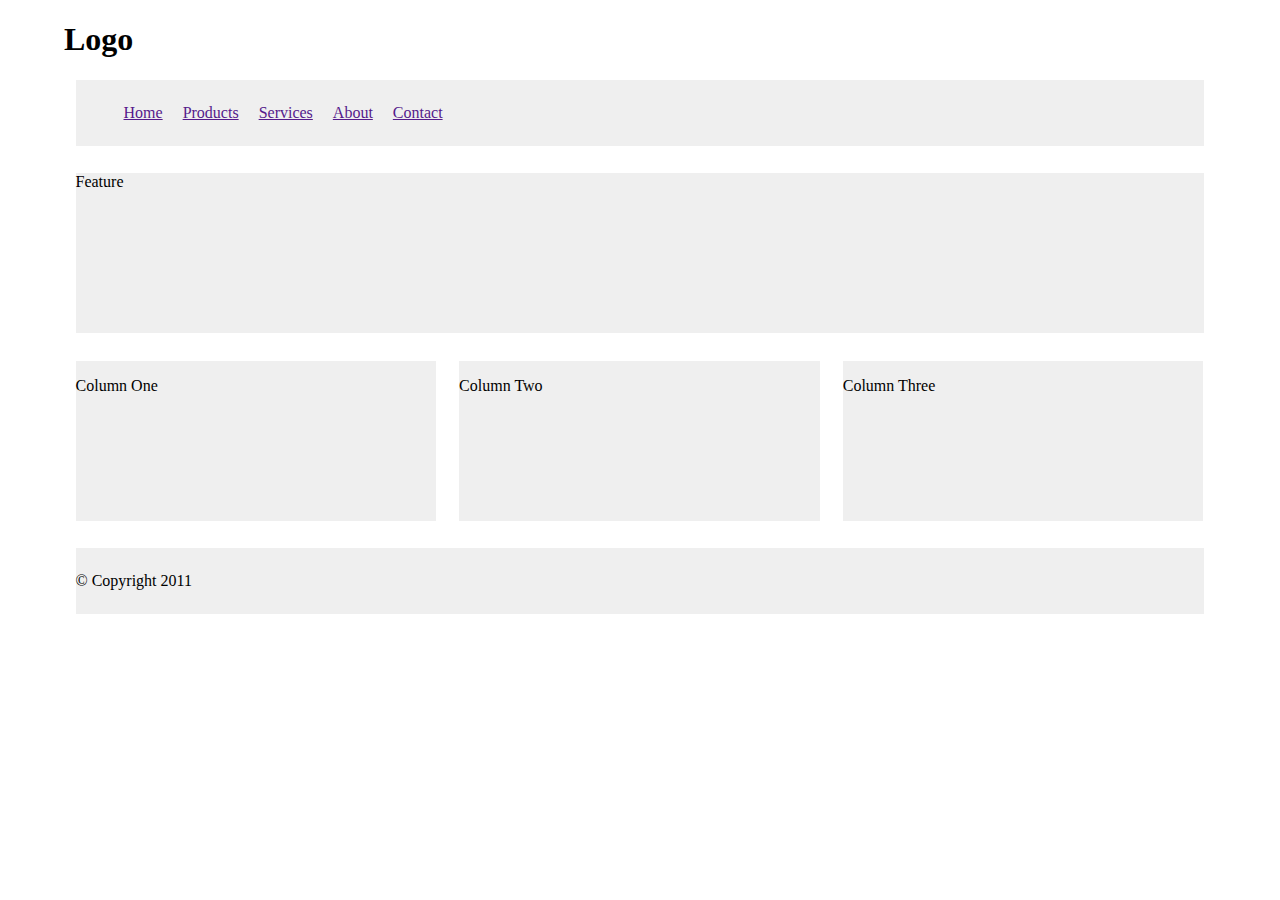
<file: index.html>
<!DOCTYPE html>
<html lang="en">

<head>
    <meta charset="UTF-8">
    <meta http-equiv="X-UA-Compatible" content="IE=edge">
    <meta name="viewport" content="width=device-width, initial-scale=1.0">
    <title>Document</title>
    <link rel="stylesheet" href="style.css">
</head>

<body>
    <!--
    <table border="1px">
        <tr>
            <th>Name</th>
            <th>Age</th>
            <th>Gender</th>
            <th>Day 1</th>
            <th>Day 2</th>
        </tr>
        <tr>
            <td>Asha</td>
            <td>21</td>
            <td>Female</td>
            <td colspan="2">Monday</td>
        </tr>
        <tr>
            <td>Neelu</td>
            <td>30</td>
            <td>Male</td>
            <td rowspan="2">Tuesday</td>
            <td>Wednessday</td>
        </tr>
        <tr>
            <td>ABC</td>
            <td>2</td>
            <td>Male</td>
            <td>Tuesday</td>
        </tr>
    </table>

    <a href="form.html">Form</a>




    <div class="black"></div>
    <div class="white"></div>
    <div class="black"></div>
    <div class="white"></div>
    <img class="horse" width="100"
        src="https://images.vexels.com/media/users/3/166405/isolated/preview/e47539fabaec6a696ef979f2348bfd97-knight-chess-piece-by-vexels.png"
        alt="">
    <p>Lorem ipsum, dolor sit amet consectetur adipisicing elit. Dolore porro explicabo minima id hic nulla, vel non
        esse voluptatum voluptas expedita deleniti nam nobis distinctio voluptates, dolorum maxime nesciunt labore?</p>
    <p>Lorem ipsum, dolor sit amet consectetur adipisicing elit. Dolore porro explicabo minima id hic nulla, vel non
        esse voluptatum voluptas expedita deleniti nam nobis distinctio voluptates, dolorum maxime nesciunt labore?</p>
    <p>Lorem ipsum, dolor sit amet consectetur adipisicing elit. Dolore porro explicabo minima id hic nulla, vel non
        esse voluptatum voluptas expedita deleniti nam nobis distinctio voluptates, dolorum maxime nesciunt labore?</p>
    <p>Lorem ipsum, dolor sit amet consectetur adipisicing elit. Dolore porro explicabo minima id hic nulla, vel non
        esse voluptatum voluptas expedita deleniti nam nobis distinctio voluptates, dolorum maxime nesciunt labore?</p>
    <p>Lorem ipsum, dolor sit amet consectetur adipisicing elit. Dolore porro explicabo minima id hic nulla, vel non
        esse voluptatum voluptas expedita deleniti nam nobis distinctio voluptates, dolorum maxime nesciunt labore?</p>
    <p>Lorem ipsum, dolor sit amet consectetur adipisicing elit. Dolore porro explicabo minima id hic nulla, vel non
        esse voluptatum voluptas expedita deleniti nam nobis distinctio voluptates, dolorum maxime nesciunt labore?</p>
    <p>Lorem ipsum, dolor sit amet consectetur adipisicing elit. Dolore porro explicabo minima id hic nulla, vel non
        esse voluptatum voluptas expedita deleniti nam nobis distinctio voluptates, dolorum maxime nesciunt labore?</p>
    <p>Lorem ipsum, dolor sit amet consectetur adipisicing elit. Dolore porro explicabo minima id hic nulla, vel non
        esse voluptatum voluptas expedita deleniti nam nobis distinctio voluptates, dolorum maxime nesciunt labore?</p>


    <a href="#"> <img class="gototop" width="30"
            src="https://www.pngfind.com/pngs/m/383-3837846_up-arrow-icon-top-move-to-top-button.png" alt=""></a>
    <div class="first">
        <p>This is example1</p>
    </div>
    <div class="second">
        <p>This is example2</p>
    </div>
    <div class="second">
        <p>This is example2</p>
    </div>
    <p>Lorem ipsum dolor sit amet consectetur, adipisicing elit. Perspiciatis harum ratione deleniti sunt quae dolorem
        asperiores atque sapiente, perferendis, debitis mollitia odit sequi laborum unde! Impedit nulla sequi itaque
        nemo.</p> -->

    <div id="header">
        <h1>Logo</h1>
        <div id="nav">
            <ul>
                <li><a href="">Home</a></li>
                <li><a href="">Products</a></li>
                <li><a href="">Services</a></li>
                <li><a href="">About</a></li>
                <li><a href="">Contact</a></li>
            </ul>
        </div>
    </div>
    <div id="content">
        <div id="feature">
            <p>Feature</p>
        </div>
        <div class="article column1">
            <p>Column One</p>
        </div>
        <div class="article column2">
            <p>Column Two</p>
        </div>
        <div class="article column3">
            <p>Column Three</p>
        </div>
    </div>
    <div id="footer">
        <p>&copy; Copyright 2011</p>
    </div>


</body>

</html>
</file>
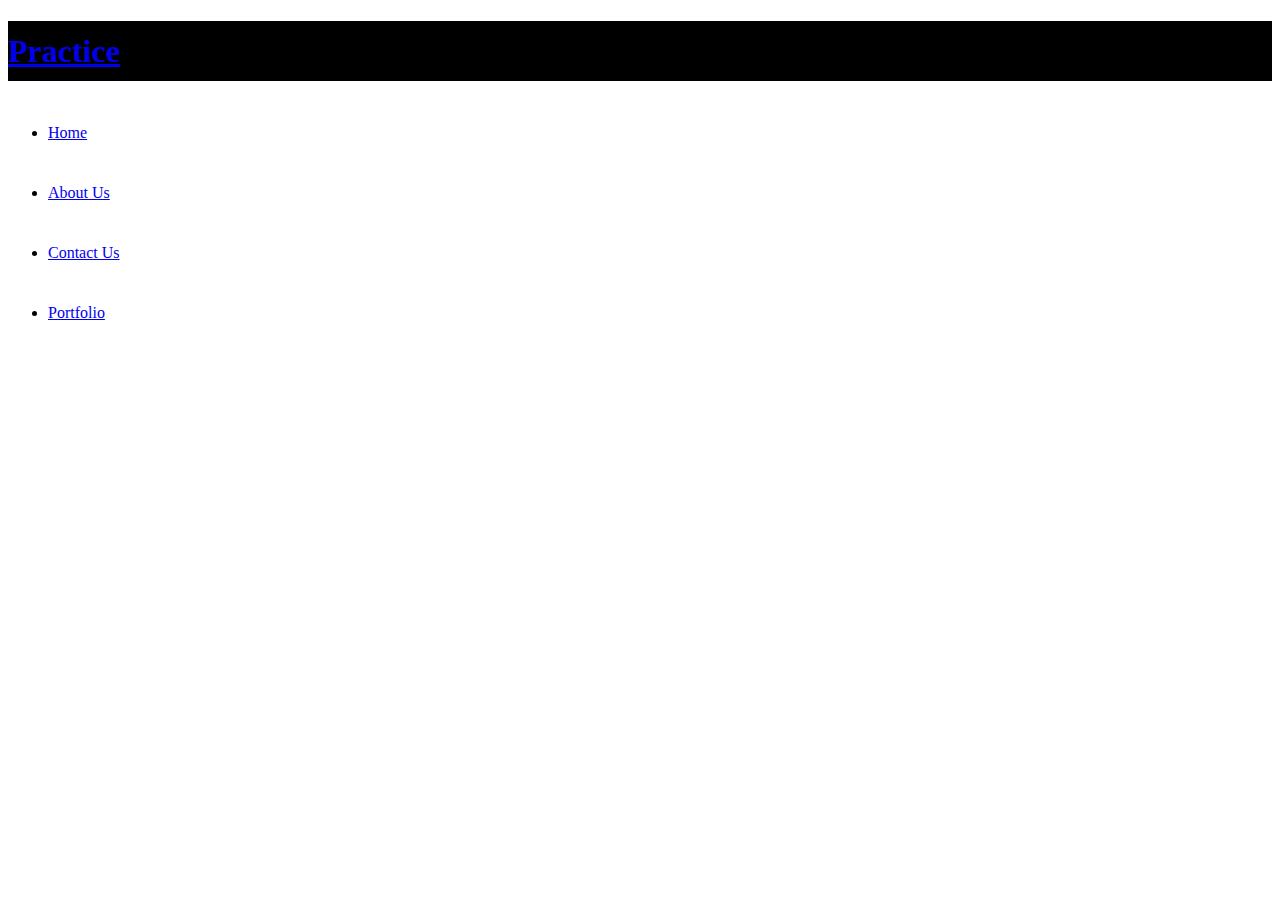
<file: Html, css, javascript/index.html>
<!DOCTYPE html>
<html lang="en">
<head>
	<meta charset="utf-8">
	<title>Header</title>
	<link rel="stylesheet" type="text/css" href="style.css">
	<link rel="preconnect" href="https://fonts.gstatic.com">
<link href="https://fonts.googleapis.com/css2?family=Pattaya&display=swap" rel="stylesheet">
</head>
<body>
	<div id="nav">
		<h1><a href="index.html">Practice</a></h1>
		<ul>
			<li><a href="home.html">Home</a></li>
			<li><a href="aboutus.html">About Us</a></li>
			<li><a href="contactus.html">Contact Us</a></li>
			<li><a href="portfolio">Portfolio</a></li>
		</ul>
		
	</div>

</body>
</html>
</file>
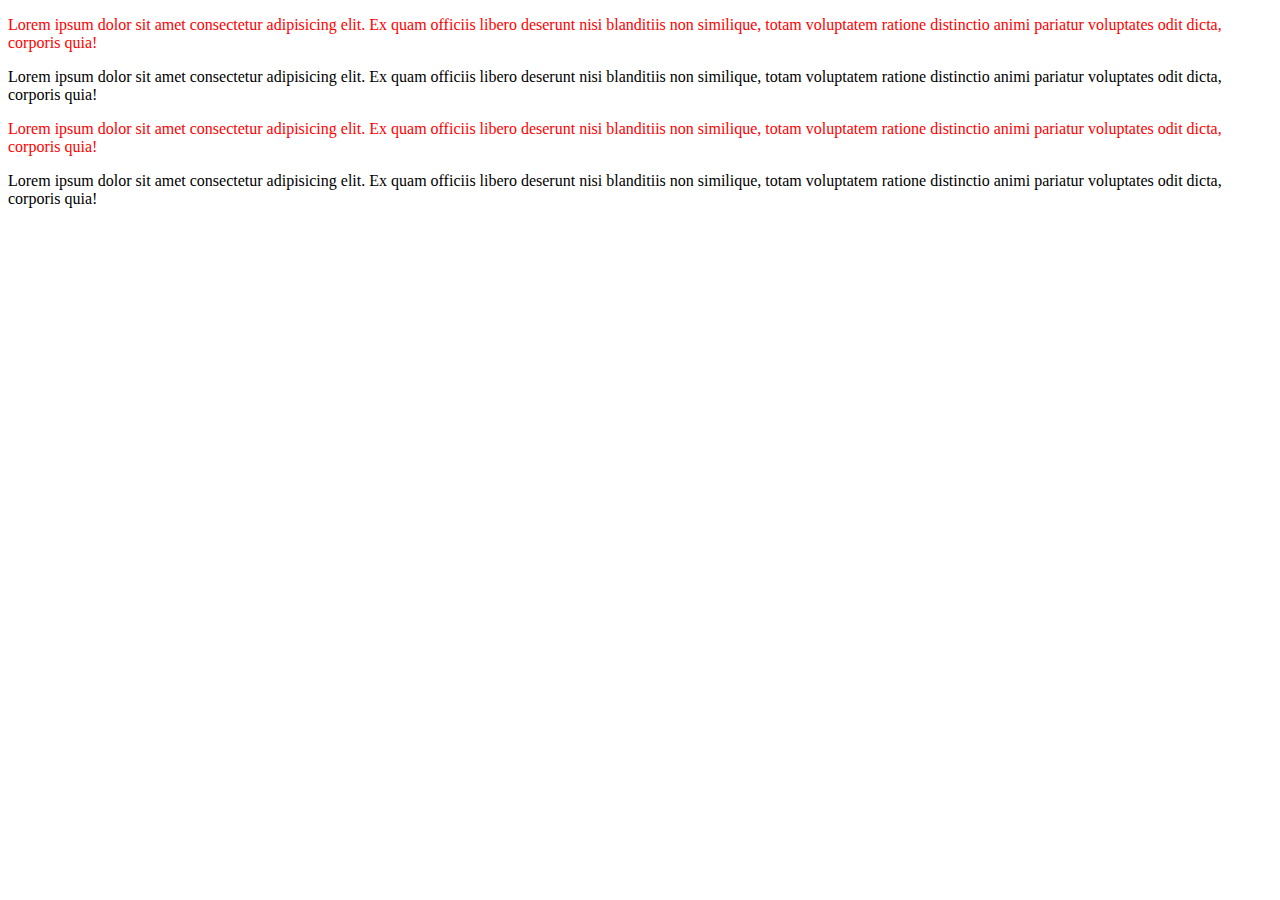
<file: javascript/index.html>
<!DOCTYPE html>
<html lang="en">
<head>
    <meta charset="UTF-8">
    <meta http-equiv="X-UA-Compatible" content="IE=edge">
    <meta name="viewport" content="width=device-width, initial-scale=1.0">
    <title>Calculator</title>
    <link rel="stylesheet" href="style.css">
    
</head>
<body>
    <!-- <div class="main">
        <input class="result" id="result" type="text">
    <div>
        <button class="clearbtn" onclick="clearResult()">C</button>
    </div>
    <div>
        <button class="btn" onclick="getNumber('7')">7</button>
        <button class="btn" onclick="getNumber('8')">8</button>
        <button class="btn" onclick="getNumber('9')">9</button>
        <button class="btn" onclick="getNumber('*')">X</button>
    </div>
    <div>
        <button class="btn" onclick="getNumber('4')">4</button>
        <button class="btn" onclick="getNumber('5')">5</button>
        <button class="btn" onclick="getNumber('6')">6</button>
        <button class="btn" onclick="getNumber('-')">-</button>
    </div>
    <div>
        <button class="btn" onclick="getNumber('1')">1</button>
        <button class="btn" onclick="getNumber('2')">2</button>
        <button class="btn" onclick="getNumber('3')">3</button>
        <button class="btn" onclick="getNumber('+')">+</button>
    </div>
    <div>
        <button class="otherbtn" onclick="getNumber('0')">0</button>
        <button class="otherbtn" onclick="getResult()">=</button>
    </div>
</div>

<div>
    <p id="paragraph">Lorem ipsum dolor sit amet consectetur adipisicing elit. Labore, laboriosam laborum earum maiores reiciendis nihil ut consectetur atque corporis ratione deleniti eos! Nam minima tenetur autem exercitationem, commodi magnam quasi.</p>
    <p id="para">Lorem ipsum dolor sit amet, consectetur adipisicing elit.<a href="javascript:void(0)" onclick="para()">read more</a></p>

    
</div> -->

<!-- <img onclick="big()" id="flower" class="image" src="flower.jpg" alt=""> -->

<!-- <img src="flower.jpg" id="img" onmouseout="changeImg('img','flower.jpg')" onmouseover="changeImg('img','f2.jpg')" alt=""> -->
<!-- <img src="flower.jpg" id="img" onclick="changeImg()" alt="">
    
<p id="para" onclick="changeImg()">Lorem ipsum dolor sit amet consectetur adipisicing elit. Ipsam facere consequatur quas nihil obcaecati? Beatae explicabo distinctio mollitia iure quas nisi vel libero eveniet, impedit, illum architecto provident earum dignissimos.</p> -->
<p>Lorem ipsum dolor sit amet consectetur adipisicing elit. Ex quam officiis libero deserunt nisi blanditiis non similique, totam voluptatem ratione distinctio animi pariatur voluptates odit dicta, corporis quia!
    
</p>
<p>Lorem ipsum dolor sit amet consectetur adipisicing elit. Ex quam officiis libero deserunt nisi blanditiis non similique, totam voluptatem ratione distinctio animi pariatur voluptates odit dicta, corporis quia!
    
</p>
<p>Lorem ipsum dolor sit amet consectetur adipisicing elit. Ex quam officiis libero deserunt nisi blanditiis non similique, totam voluptatem ratione distinctio animi pariatur voluptates odit dicta, corporis quia!
    
</p>
<p>Lorem ipsum dolor sit amet consectetur adipisicing elit. Ex quam officiis libero deserunt nisi blanditiis non similique, totam voluptatem ratione distinctio animi pariatur voluptates odit dicta, corporis quia!
    
</p>


</body>
<script src="app.js"></script>
</html>
</file>
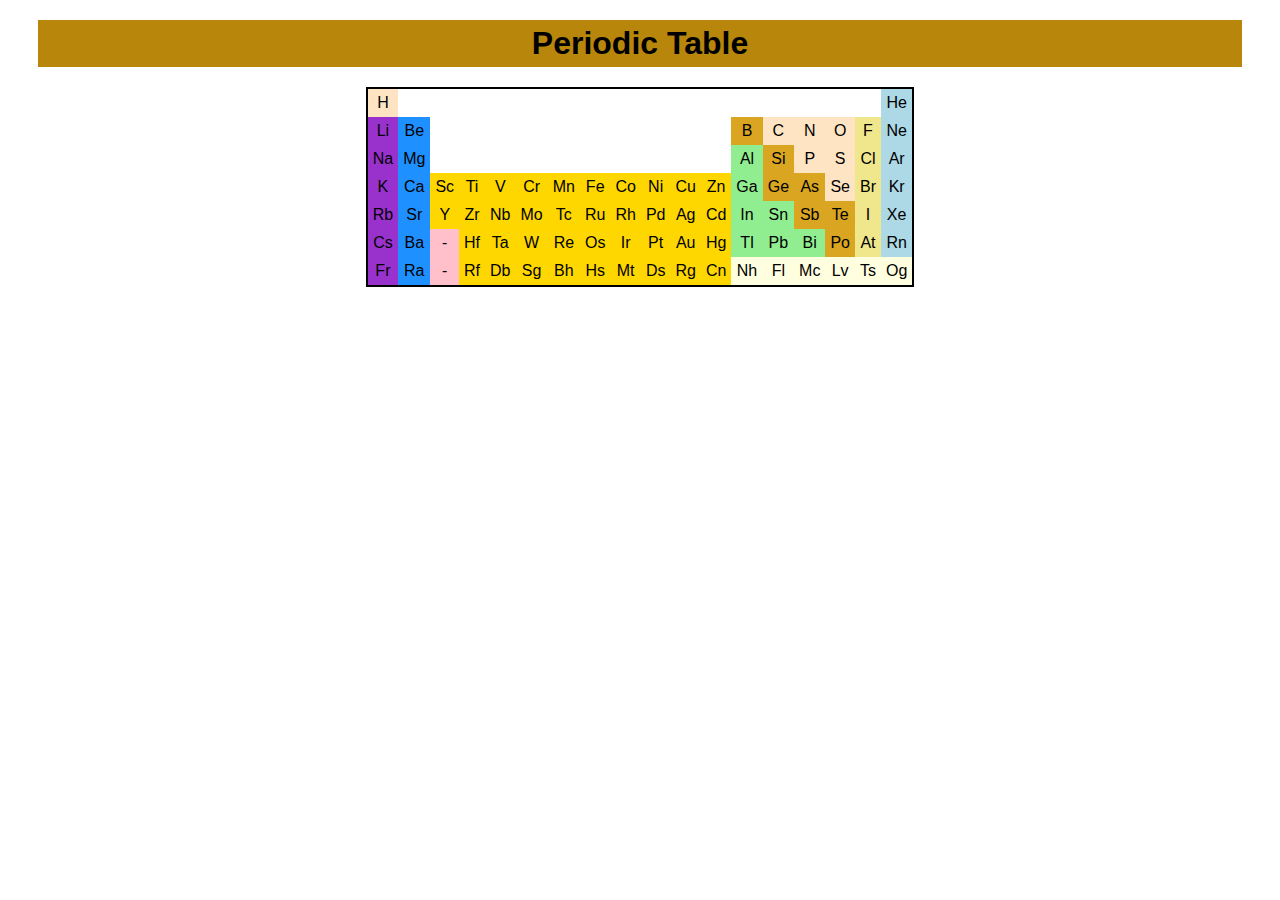
<file: Periodic Table Assignment/index.html>
<!DOCTYPE html>
<html lang="en">
<head>
    <meta charset="UTF-8">
    <meta http-equiv="X-UA-Compatible" content="IE=edge">
    <meta name="viewport" content="width=device-width, initial-scale=1.0">
    <title>Periodic Table Assignment</title>
    <link rel="stylesheet" href="style.css">
</head>
<body>
        <h1> <center> Periodic Table </center> </h1>
        <Center>
    <table>
        <tr>
            <td bgcolor="#FFE4C4">H</td>
            <td colspan="16"></td>
            <td bgcolor="ADD8E6">He</td>
        </tr>
        <tr>
            <td bgcolor="9932CC">Li</td>
            <td bgcolor="1E90FF">Be</td>
            <td colspan="10"></td>
            <td bgcolor="DAA520">B</td>
            <td bgcolor="#FFE4C4">C</td>
            <td bgcolor="#FFE4C4">N</td>
            <td bgcolor="#FFE4C4">O</td>
            <td bgcolor="F0E68C">F</td>
            <td bgcolor="ADD8E6">Ne</td>
        </tr>
        <tr>
            <td bgcolor="9932CC">Na</td>
            <td bgcolor="1E90FF">Mg</td>
            <td colspan="10"></td>
            <td bgcolor="90EE90">Al</td>
            <td bgcolor="DAA520">Si</td>
            <td bgcolor="#FFE4C4">P</td>
            <td bgcolor="#FFE4C4">S</td>
            <td bgcolor="F0E68C">Cl</td>
            <td bgcolor="ADD8E6">Ar</td>
        </tr>
        <tr>
            <td bgcolor="9932CC">K</td>
            <td bgcolor="1E90FF">Ca</td>
            <td bgcolor="FFD700">Sc</td>
            <td bgcolor="FFD700">Ti</td>
            <td bgcolor="FFD700">V</td>
            <td bgcolor="FFD700">Cr</td>
            <td bgcolor="FFD700">Mn</td>
            <td bgcolor="FFD700">Fe</td>
            <td bgcolor="FFD700">Co</td>
            <td bgcolor="FFD700">Ni</td>
            <td bgcolor="FFD700">Cu</td>
            <td bgcolor="FFD700">Zn</td>
            <td bgcolor="90EE90">Ga</td>
            <td bgcolor="DAA520">Ge</td>
            <td bgcolor="DAA520">As</td>
            <td bgcolor="#FFE4C4">Se</td>
            <td bgcolor="F0E68C">Br</td>
            <td bgcolor="ADD8E6">Kr</td>
        </tr>
        <tr>
            <td bgcolor="9932CC">Rb</td>
            <td bgcolor="1E90FF">Sr</td>
            <td bgcolor="FFD700">Y</td>
            <td bgcolor="FFD700">Zr</td>
            <td bgcolor="FFD700">Nb</td>
            <td bgcolor="FFD700">Mo</td>
            <td bgcolor="FFD700">Tc</td>
            <td bgcolor="FFD700">Ru</td>
            <td bgcolor="FFD700">Rh</td>
            <td bgcolor="FFD700">Pd</td>
            <td bgcolor="FFD700">Ag</td>
            <td bgcolor="FFD700">Cd</td>
            <td bgcolor="90EE90">In</td>
            <td bgcolor="90EE90">Sn</td>
            <td bgcolor="DAA520">Sb</td>
            <td bgcolor="DAA520">Te</td>
            <td bgcolor="F0E68C">I</td>
            <td bgcolor="ADD8E6">Xe</td>
        </tr>
        <tr>
            <td bgcolor="9932CC">Cs</td>
            <td bgcolor="1E90FF">Ba</td>
            <td bgcolor="FFC0CB">-</td>
            <td bgcolor="FFD700">Hf</td>
            <td bgcolor="FFD700">Ta</td>
            <td bgcolor="FFD700">W</td>
            <td bgcolor="FFD700">Re</td>
            <td bgcolor="FFD700">Os</td>
            <td bgcolor="FFD700">Ir</td>
            <td bgcolor="FFD700">Pt</td>
            <td bgcolor="FFD700">Au</td>
            <td bgcolor="FFD700">Hg</td>
            <td bgcolor="90EE90">Tl</td>
            <td bgcolor="90EE90">Pb</td>
            <td bgcolor="90EE90">Bi</td>
            <td bgcolor="DAA520">Po</td>
            <td bgcolor="F0E68C">At</td>
            <td bgcolor="ADD8E6">Rn</td>
        </tr>
        <tr>
            <td bgcolor="9932CC">Fr</td>
            <td bgcolor="1E90FF">Ra</td>
            <td bgcolor="FFC0CB">-</td>
            <td bgcolor="FFD700">Rf</td>
            <td bgcolor="FFD700">Db</td>
            <td bgcolor="FFD700">Sg</td>
            <td bgcolor="FFD700">Bh</td>
            <td bgcolor="FFD700">Hs</td>
            <td bgcolor="FFD700">Mt</td>
            <td bgcolor="FFD700">Ds</td>
            <td bgcolor="FFD700">Rg</td>
            <td bgcolor="FFD700">Cn</td>
            <td bgcolor="FFFFE0">Nh</td>
            <td bgcolor="FFFFE0">Fl</td>
            <td bgcolor="FFFFE0">Mc</td>
            <td bgcolor="FFFFE0">Lv</td>
            <td bgcolor="FFFFE0">Ts</td>
            <td bgcolor="FFFFE0">Og</td>
        </tr>
    </table>
</Center>
</body>
</html>
</file>
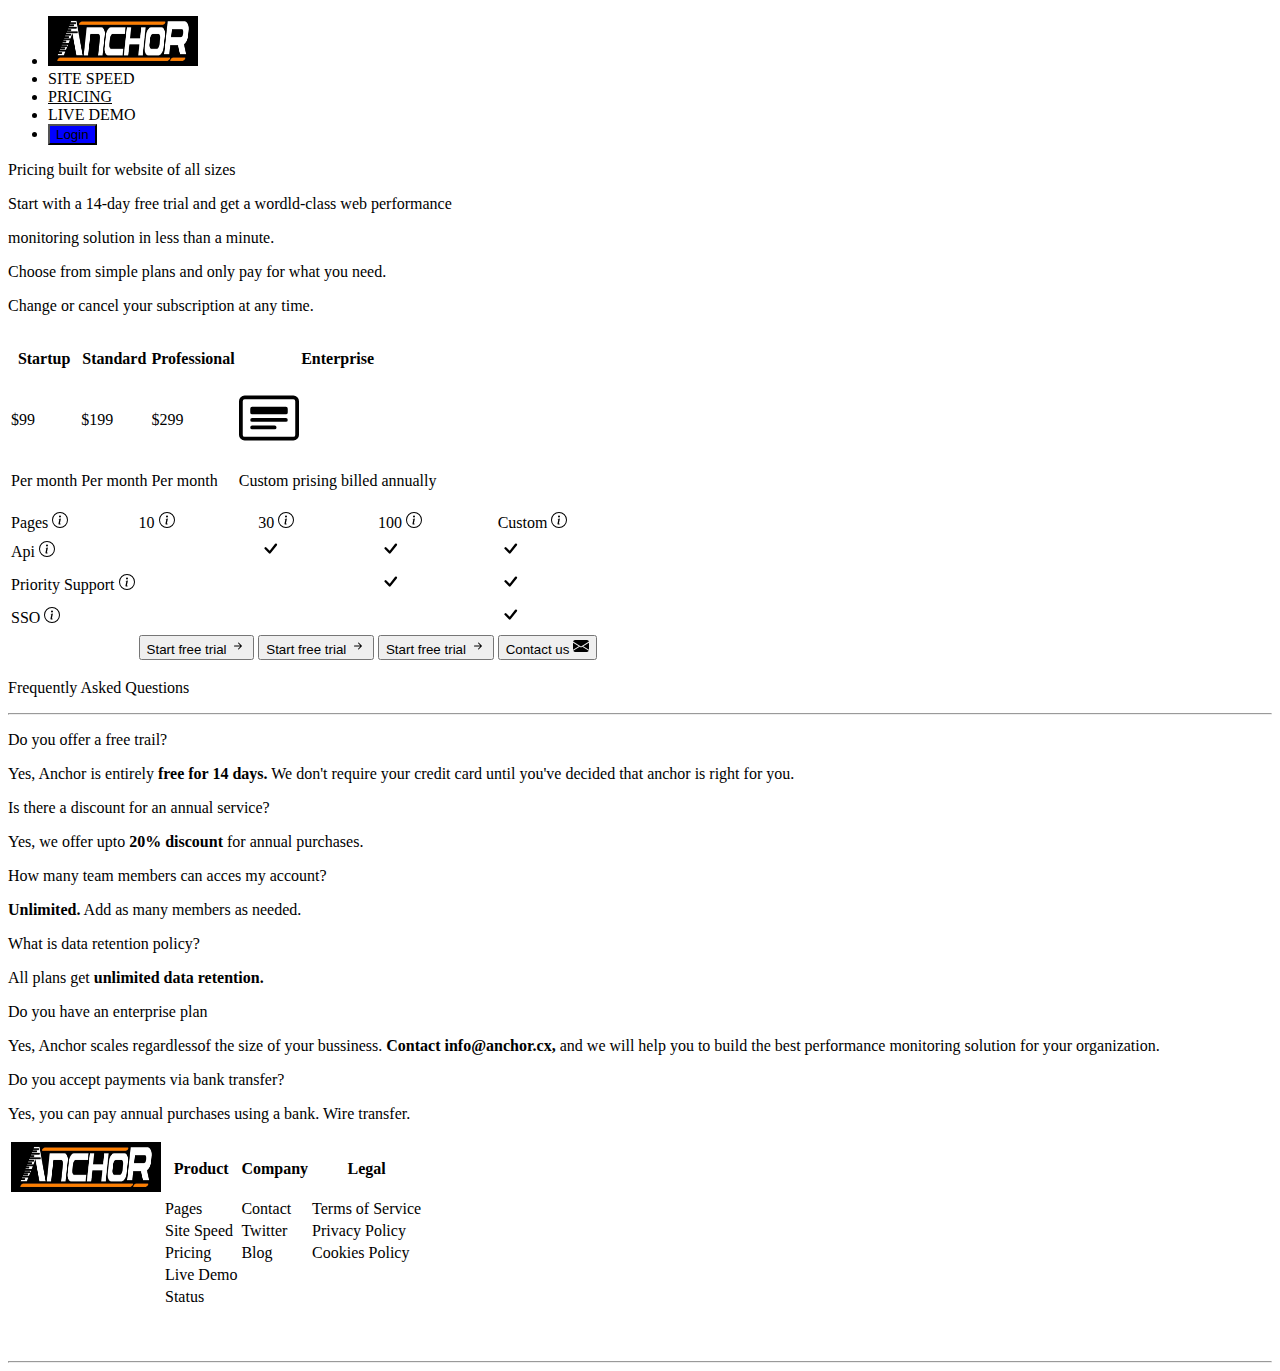
<file: anchorwebsite/public/index.html>
<!DOCTYPE html>
<html lang="en">
<head>
    <meta charset="UTF-8">
    <meta http-equiv="X-UA-Compatible" content="IE=edge">
    <meta name="viewport" content="width=device-width, initial-scale=1.0">
    <title>Anchor</title>
    <link href="https://cdn.jsdelivr.net/npm/bootstrap@5.0.1/dist/css/bootstrap.min.css" rel="stylesheet" integrity="sha384-+0n0xVW2eSR5OomGNYDnhzAbDsOXxcvSN1TPprVMTNDbiYZCxYbOOl7+AMvyTG2x" crossorigin="anonymous">
    <link rel="stylesheet" href="style.css">
</head>
<body>
    <ul class="nav justify-content-center mt-3 m-5">
        <li class="nav-item mx-5">
            <img src="images/logo.jpeg" class="img-thumbnail" style="width: 150px; height: 50px;" alt="logo">
        </li>
        <li class="nav-item mx-5 fw-bold">
            <a class="nav-link">SITE SPEED</a>
        </li>
        <li class="nav-item mx-5 fw-bold">
            <a class="nav-link active" aria-current="page" href="#">PRICING</a>
        </li>
        <li class="nav-item mx-5 fw-bold">
          <a class="nav-link">LIVE DEMO</a>
        </li>
        <li class="nav-item mx-5">
            <button type="button" class="btn text-white" style="background-color: blue;">Login</button>
          </li>
      </ul>

      <div class="container p-5 text-center m-5">
        <p class="h2">Pricing built for website of all sizes</p>
        <p class="fw-normal mx-5">Start with a 14-day free trial and get a wordld-class web performance</p>
        <p class="fw-normal mx-5">monitoring solution in less than a minute.</p>
        <p class="fw-normal mx-5">Choose from simple plans and only pay for what you need.</p>
        <p class="fw-normal mx-5">Change or cancel your subscription at any time.</p>
      </div>

      <div class="container text-center">
        <table class="table table-borderless">
            <tr>
                <th><p>Startup</p></th>
                <th><p>Standard</p></th>
                <th><p>Professional</p></th>
                <th><p>Enterprise</p></th>
            </tr>
            <tr class="fw-bold">
                <td><p class="fs-2 text-primary">$99</p></td>
                <td><p class="fs-2 text-primary">$199</p></td>
                <td><p class="fs-2 text-primary">$299</p></td>
                <td><i class="bi bi-card-heading text-primary"><svg xmlns="http://www.w3.org/2000/svg" width="60" height="60" fill="currentColor" class="bi bi-card-heading" viewBox="0 0 16 16">
                    <path d="M14.5 3a.5.5 0 0 1 .5.5v9a.5.5 0 0 1-.5.5h-13a.5.5 0 0 1-.5-.5v-9a.5.5 0 0 1 .5-.5h13zm-13-1A1.5 1.5 0 0 0 0 3.5v9A1.5 1.5 0 0 0 1.5 14h13a1.5 1.5 0 0 0 1.5-1.5v-9A1.5 1.5 0 0 0 14.5 2h-13z"/>
                    <path d="M3 8.5a.5.5 0 0 1 .5-.5h9a.5.5 0 0 1 0 1h-9a.5.5 0 0 1-.5-.5zm0 2a.5.5 0 0 1 .5-.5h6a.5.5 0 0 1 0 1h-6a.5.5 0 0 1-.5-.5zm0-5a.5.5 0 0 1 .5-.5h9a.5.5 0 0 1 .5.5v1a.5.5 0 0 1-.5.5h-9a.5.5 0 0 1-.5-.5v-1z"/>
                  </svg></i></td>
            </tr>
            <tr>
                <td><p class="fw-normal mx-5">Per month</p></td>
                <td><p class="fw-normal mx-5">Per month</p></td>
                <td><p class="fw-normal mx-5">Per month</p></td>
                <td><p class="fw-normal mx-5">Custom prising billed annually</p></td>
            </tr>
        </table>
      </div>

      <div class="container p-5">
        <table class="table table-striped table-hover">
            <tr>
                <td>Pages <i class="bi bi-info-circle"><svg xmlns="http://www.w3.org/2000/svg" width="16" height="16" fill="currentColor" class="bi bi-info-circle" viewBox="0 0 16 16">
                    <path d="M8 15A7 7 0 1 1 8 1a7 7 0 0 1 0 14zm0 1A8 8 0 1 0 8 0a8 8 0 0 0 0 16z"/>
                    <path d="m8.93 6.588-2.29.287-.082.38.45.083c.294.07.352.176.288.469l-.738 3.468c-.194.897.105 1.319.808 1.319.545 0 1.178-.252 1.465-.598l.088-.416c-.2.176-.492.246-.686.246-.275 0-.375-.193-.304-.533L8.93 6.588zM9 4.5a1 1 0 1 1-2 0 1 1 0 0 1 2 0z"/>
                  </svg></i></td>
                <td>10 <i class="bi bi-info-circle"><svg xmlns="http://www.w3.org/2000/svg" width="16" height="16" fill="currentColor" class="bi bi-info-circle" viewBox="0 0 16 16">
                    <path d="M8 15A7 7 0 1 1 8 1a7 7 0 0 1 0 14zm0 1A8 8 0 1 0 8 0a8 8 0 0 0 0 16z"/>
                    <path d="m8.93 6.588-2.29.287-.082.38.45.083c.294.07.352.176.288.469l-.738 3.468c-.194.897.105 1.319.808 1.319.545 0 1.178-.252 1.465-.598l.088-.416c-.2.176-.492.246-.686.246-.275 0-.375-.193-.304-.533L8.93 6.588zM9 4.5a1 1 0 1 1-2 0 1 1 0 0 1 2 0z"/>
                  </svg></i></td>
                <td>30 <i class="bi bi-info-circle"><svg xmlns="http://www.w3.org/2000/svg" width="16" height="16" fill="currentColor" class="bi bi-info-circle" viewBox="0 0 16 16">
                    <path d="M8 15A7 7 0 1 1 8 1a7 7 0 0 1 0 14zm0 1A8 8 0 1 0 8 0a8 8 0 0 0 0 16z"/>
                    <path d="m8.93 6.588-2.29.287-.082.38.45.083c.294.07.352.176.288.469l-.738 3.468c-.194.897.105 1.319.808 1.319.545 0 1.178-.252 1.465-.598l.088-.416c-.2.176-.492.246-.686.246-.275 0-.375-.193-.304-.533L8.93 6.588zM9 4.5a1 1 0 1 1-2 0 1 1 0 0 1 2 0z"/>
                  </svg></i></td>
                <td>100 <i class="bi bi-info-circle"><svg xmlns="http://www.w3.org/2000/svg" width="16" height="16" fill="currentColor" class="bi bi-info-circle" viewBox="0 0 16 16">
                    <path d="M8 15A7 7 0 1 1 8 1a7 7 0 0 1 0 14zm0 1A8 8 0 1 0 8 0a8 8 0 0 0 0 16z"/>
                    <path d="m8.93 6.588-2.29.287-.082.38.45.083c.294.07.352.176.288.469l-.738 3.468c-.194.897.105 1.319.808 1.319.545 0 1.178-.252 1.465-.598l.088-.416c-.2.176-.492.246-.686.246-.275 0-.375-.193-.304-.533L8.93 6.588zM9 4.5a1 1 0 1 1-2 0 1 1 0 0 1 2 0z"/>
                  </svg></i></td>
                <td>Custom <i class="bi bi-info-circle"><svg xmlns="http://www.w3.org/2000/svg" width="16" height="16" fill="currentColor" class="bi bi-info-circle" viewBox="0 0 16 16">
                    <path d="M8 15A7 7 0 1 1 8 1a7 7 0 0 1 0 14zm0 1A8 8 0 1 0 8 0a8 8 0 0 0 0 16z"/>
                    <path d="m8.93 6.588-2.29.287-.082.38.45.083c.294.07.352.176.288.469l-.738 3.468c-.194.897.105 1.319.808 1.319.545 0 1.178-.252 1.465-.598l.088-.416c-.2.176-.492.246-.686.246-.275 0-.375-.193-.304-.533L8.93 6.588zM9 4.5a1 1 0 1 1-2 0 1 1 0 0 1 2 0z"/>
                  </svg></i></td>
            </tr>
            <tr>
                <td>Api <i class="bi bi-info-circle"><svg xmlns="http://www.w3.org/2000/svg" width="16" height="16" fill="currentColor" class="bi bi-info-circle" viewBox="0 0 16 16">
                    <path d="M8 15A7 7 0 1 1 8 1a7 7 0 0 1 0 14zm0 1A8 8 0 1 0 8 0a8 8 0 0 0 0 16z"/>
                    <path d="m8.93 6.588-2.29.287-.082.38.45.083c.294.07.352.176.288.469l-.738 3.468c-.194.897.105 1.319.808 1.319.545 0 1.178-.252 1.465-.598l.088-.416c-.2.176-.492.246-.686.246-.275 0-.375-.193-.304-.533L8.93 6.588zM9 4.5a1 1 0 1 1-2 0 1 1 0 0 1 2 0z"/>
                  </svg></i></td>
                <td></td>
                <td><i class="bi bi-check text-primary"><svg xmlns="http://www.w3.org/2000/svg" width="25" height="25" fill="currentColor" class="bi bi-check" viewBox="0 0 16 16">
                    <path d="M10.97 4.97a.75.75 0 0 1 1.07 1.05l-3.99 4.99a.75.75 0 0 1-1.08.02L4.324 8.384a.75.75 0 1 1 1.06-1.06l2.094 2.093 3.473-4.425a.267.267 0 0 1 .02-.022z"/>
                  </svg></i></td>
                <td><i class="bi bi-check text-primary"><svg xmlns="http://www.w3.org/2000/svg" width="25" height="25" fill="currentColor" class="bi bi-check" viewBox="0 0 16 16">
                    <path d="M10.97 4.97a.75.75 0 0 1 1.07 1.05l-3.99 4.99a.75.75 0 0 1-1.08.02L4.324 8.384a.75.75 0 1 1 1.06-1.06l2.094 2.093 3.473-4.425a.267.267 0 0 1 .02-.022z"/>
                  </svg></td>
                <td><i class="bi bi-check text-primary"><svg xmlns="http://www.w3.org/2000/svg" width="25" height="25" fill="currentColor" class="bi bi-check" viewBox="0 0 16 16">
                    <path d="M10.97 4.97a.75.75 0 0 1 1.07 1.05l-3.99 4.99a.75.75 0 0 1-1.08.02L4.324 8.384a.75.75 0 1 1 1.06-1.06l2.094 2.093 3.473-4.425a.267.267 0 0 1 .02-.022z"/>
                  </svg></td>
            </tr>
            <tr>
                <td>Priority Support <i class="bi bi-info-circle"><svg xmlns="http://www.w3.org/2000/svg" width="16" height="16" fill="currentColor" class="bi bi-info-circle" viewBox="0 0 16 16">
                    <path d="M8 15A7 7 0 1 1 8 1a7 7 0 0 1 0 14zm0 1A8 8 0 1 0 8 0a8 8 0 0 0 0 16z"/>
                    <path d="m8.93 6.588-2.29.287-.082.38.45.083c.294.07.352.176.288.469l-.738 3.468c-.194.897.105 1.319.808 1.319.545 0 1.178-.252 1.465-.598l.088-.416c-.2.176-.492.246-.686.246-.275 0-.375-.193-.304-.533L8.93 6.588zM9 4.5a1 1 0 1 1-2 0 1 1 0 0 1 2 0z"/>
                  </svg></i></td>
                <td></td>
                <td></td>
                <td><i class="bi bi-check text-primary"><svg xmlns="http://www.w3.org/2000/svg" width="25" height="25" fill="currentColor" class="bi bi-check" viewBox="0 0 16 16">
                    <path d="M10.97 4.97a.75.75 0 0 1 1.07 1.05l-3.99 4.99a.75.75 0 0 1-1.08.02L4.324 8.384a.75.75 0 1 1 1.06-1.06l2.094 2.093 3.473-4.425a.267.267 0 0 1 .02-.022z"/>
                  </svg></td>
                <td><i class="bi bi-check text-primary"><svg xmlns="http://www.w3.org/2000/svg" width="25" height="25" fill="currentColor" class="bi bi-check" viewBox="0 0 16 16">
                    <path d="M10.97 4.97a.75.75 0 0 1 1.07 1.05l-3.99 4.99a.75.75 0 0 1-1.08.02L4.324 8.384a.75.75 0 1 1 1.06-1.06l2.094 2.093 3.473-4.425a.267.267 0 0 1 .02-.022z"/>
                  </svg></td>
            </tr>
            <tr>
                <td>SSO <i class="bi bi-info-circle"><svg xmlns="http://www.w3.org/2000/svg" width="16" height="16" fill="currentColor" class="bi bi-info-circle" viewBox="0 0 16 16">
                    <path d="M8 15A7 7 0 1 1 8 1a7 7 0 0 1 0 14zm0 1A8 8 0 1 0 8 0a8 8 0 0 0 0 16z"/>
                    <path d="m8.93 6.588-2.29.287-.082.38.45.083c.294.07.352.176.288.469l-.738 3.468c-.194.897.105 1.319.808 1.319.545 0 1.178-.252 1.465-.598l.088-.416c-.2.176-.492.246-.686.246-.275 0-.375-.193-.304-.533L8.93 6.588zM9 4.5a1 1 0 1 1-2 0 1 1 0 0 1 2 0z"/>
                  </svg></i></td>
                <td></td>
                <td></td>
                <td></td>
                <td><i class="bi bi-check text-primary"><svg xmlns="http://www.w3.org/2000/svg" width="25" height="25" fill="currentColor" class="bi bi-check" viewBox="0 0 16 16">
                    <path d="M10.97 4.97a.75.75 0 0 1 1.07 1.05l-3.99 4.99a.75.75 0 0 1-1.08.02L4.324 8.384a.75.75 0 1 1 1.06-1.06l2.094 2.093 3.473-4.425a.267.267 0 0 1 .02-.022z"/>
                  </svg></td>
            </tr>
            <tr>
                <td></td>
                <td><button type="button" class="btn btn-primary">Start free trial <i class="bi bi-arrow-right-short"><svg xmlns="http://www.w3.org/2000/svg" width="16" height="16" fill="currentColor" class="bi bi-arrow-right-short" viewBox="0 0 16 16">
                    <path fill-rule="evenodd" d="M4 8a.5.5 0 0 1 .5-.5h5.793L8.146 5.354a.5.5 0 1 1 .708-.708l3 3a.5.5 0 0 1 0 .708l-3 3a.5.5 0 0 1-.708-.708L10.293 8.5H4.5A.5.5 0 0 1 4 8z"/>
                  </svg></i></button></td>
                <td><button type="button" class="btn btn-primary">Start free trial <i class="bi bi-arrow-right-short"><svg xmlns="http://www.w3.org/2000/svg" width="16" height="16" fill="currentColor" class="bi bi-arrow-right-short" viewBox="0 0 16 16">
                    <path fill-rule="evenodd" d="M4 8a.5.5 0 0 1 .5-.5h5.793L8.146 5.354a.5.5 0 1 1 .708-.708l3 3a.5.5 0 0 1 0 .708l-3 3a.5.5 0 0 1-.708-.708L10.293 8.5H4.5A.5.5 0 0 1 4 8z"/>
                  </svg></i></button></td>
                <td><button type="button" class="btn btn-primary">Start free trial <i class="bi bi-arrow-right-short"><svg xmlns="http://www.w3.org/2000/svg" width="16" height="16" fill="currentColor" class="bi bi-arrow-right-short" viewBox="0 0 16 16">
                    <path fill-rule="evenodd" d="M4 8a.5.5 0 0 1 .5-.5h5.793L8.146 5.354a.5.5 0 1 1 .708-.708l3 3a.5.5 0 0 1 0 .708l-3 3a.5.5 0 0 1-.708-.708L10.293 8.5H4.5A.5.5 0 0 1 4 8z"/>
                  </svg></i></button></td>
                <td><button type="button" class="btn btn-primary">Contact us <i class="bi bi-envelope-fill"><svg xmlns="http://www.w3.org/2000/svg" width="16" height="16" fill="currentColor" class="bi bi-envelope-fill" viewBox="0 0 16 16">
                    <path d="M.05 3.555A2 2 0 0 1 2 2h12a2 2 0 0 1 1.95 1.555L8 8.414.05 3.555zM0 4.697v7.104l5.803-3.558L0 4.697zM6.761 8.83l-6.57 4.027A2 2 0 0 0 2 14h12a2 2 0 0 0 1.808-1.144l-6.57-4.027L8 9.586l-1.239-.757zm3.436-.586L16 11.801V4.697l-5.803 3.546z"/>
                  </svg></i></button></td>
            </tr>
          </table>
      </div>

      <div class="container p-5">
        <p class="h2 fw-bolder">Frequently Asked Questions</p> <hr>
      </div>

      <div class="container p-5">
          <div class="row">
              <div class="col">
                <p class="fs-3">Do you offer a free trail?</p>
                <p class="fw-lighter">Yes, Anchor is entirely <b class="text-primary"> free for 14 days.</b> We don't require your credit card until you've decided that anchor is right for you.</p>
              </div>
              <div class="col">
                <p class="fs-3">Is there a discount for an annual service?</p>
                <p class="fw-lighter">Yes, we offer upto <b class="text-primary"> 20% discount</b> for annual purchases.</p>
              </div>
          </div>
          <div class="row">
              <div class="col">
                <p class="fs-3">How many team members can acces my account?</p>
                <p class="fw-lighter"> <b class="text-primary"> Unlimited.</b> Add as many members as needed.</p>
              </div>
              <div class="col">
                <p class="fs-3">What is data retention policy?</p>
                <p class="fw-lighter">All plans get <b class="text-primary"> unlimited data retention.</b></p>
              </div>
          </div>
          <div class="row">
            <div class="col">
                <p class="fs-3">Do you have an enterprise plan</p>
        <p class="fw-lighter">Yes, Anchor scales regardlessof the size of your bussiness. <b class="text-primary"> Contact info@anchor.cx, </b> and we will help you to build the best performance monitoring solution for your organization.</p>
            </div>
            <div class="col">
                <p class="fs-3">Do you accept payments via bank transfer?</p>
        <p class="fw-lighter">Yes, you can pay annual purchases using a bank. Wire transfer.</p>
            </div>
          </div>
      </div>

      <div class="container-fluid p-5 bg-primary text-white">
        <table class="table table-borderless text-white">
            <tr>
                <th><img src="images/logo.jpeg" class="img-thumbnail" style="width: 150px; height: 50px;" alt="logo"></th>
                <th>Product</th>
                <th>Company</th>
                <th>Legal</th>
            </tr>
            <tr>
                <td></td>
                <td>Pages</td>
                <td>Contact</td>
                <td>Terms of Service</td>
            </tr>
            <tr><td></td>
                <td>Site Speed</td>
                <td>Twitter</td>
                <td>Privacy Policy</td>
            </tr>
            <tr>
                <td></td>
                <td>Pricing</td>
                <td>Blog</td>
                <td>Cookies Policy</td>
            </tr>
            <tr>
                <td></td>
                <td>Live Demo</td>
                <td></td>
                <td></td>
            </tr>
            <tr>
                <td></td>
                <td>Status</td>
                <td></td>
                <td></td>
            </tr>
        </table>
        <p class="fw-normal mt-5 text-end "> <a href="#" style="color: white; text-decoration: none;"> Back to top <i class="bi bi-arrow-up-circle-fill"><svg xmlns="http://www.w3.org/2000/svg" width="16" height="16" fill="currentColor" class="bi bi-arrow-up-circle-fill" viewBox="0 0 16 16">
          <path d="M16 8A8 8 0 1 0 0 8a8 8 0 0 0 16 0zm-7.5 3.5a.5.5 0 0 1-1 0V5.707L5.354 7.854a.5.5 0 1 1-.708-.708l3-3a.5.5 0 0 1 .708 0l3 3a.5.5 0 0 1-.708.708L8.5 5.707V11.5z"/>
        </svg></i></a></p>
        <hr>
      </div>

      <script src="https://cdn.jsdelivr.net/npm/bootstrap@5.0.1/dist/js/bootstrap.bundle.min.js" integrity="sha384-gtEjrD/SeCtmISkJkNUaaKMoLD0//ElJ19smozuHV6z3Iehds+3Ulb9Bn9Plx0x4" crossorigin="anonymous"></script>
</body>
</html>
</file>
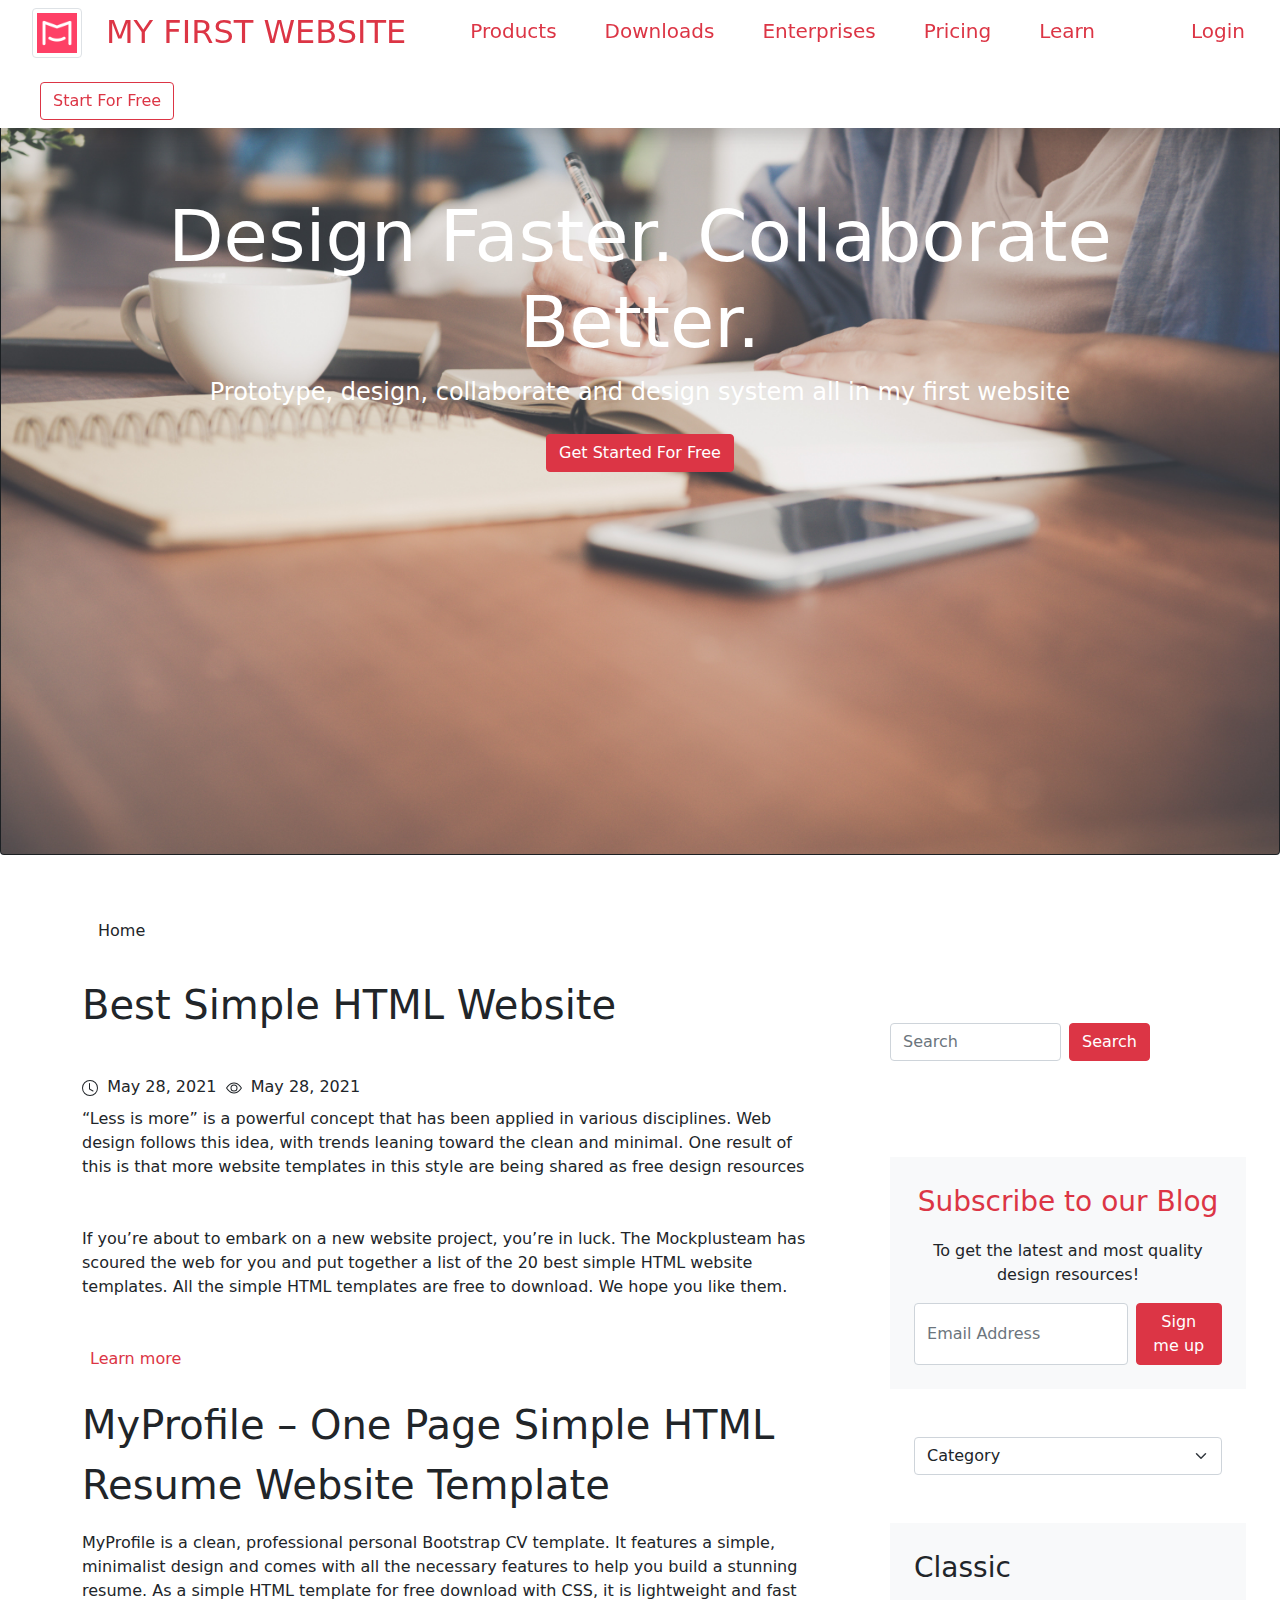
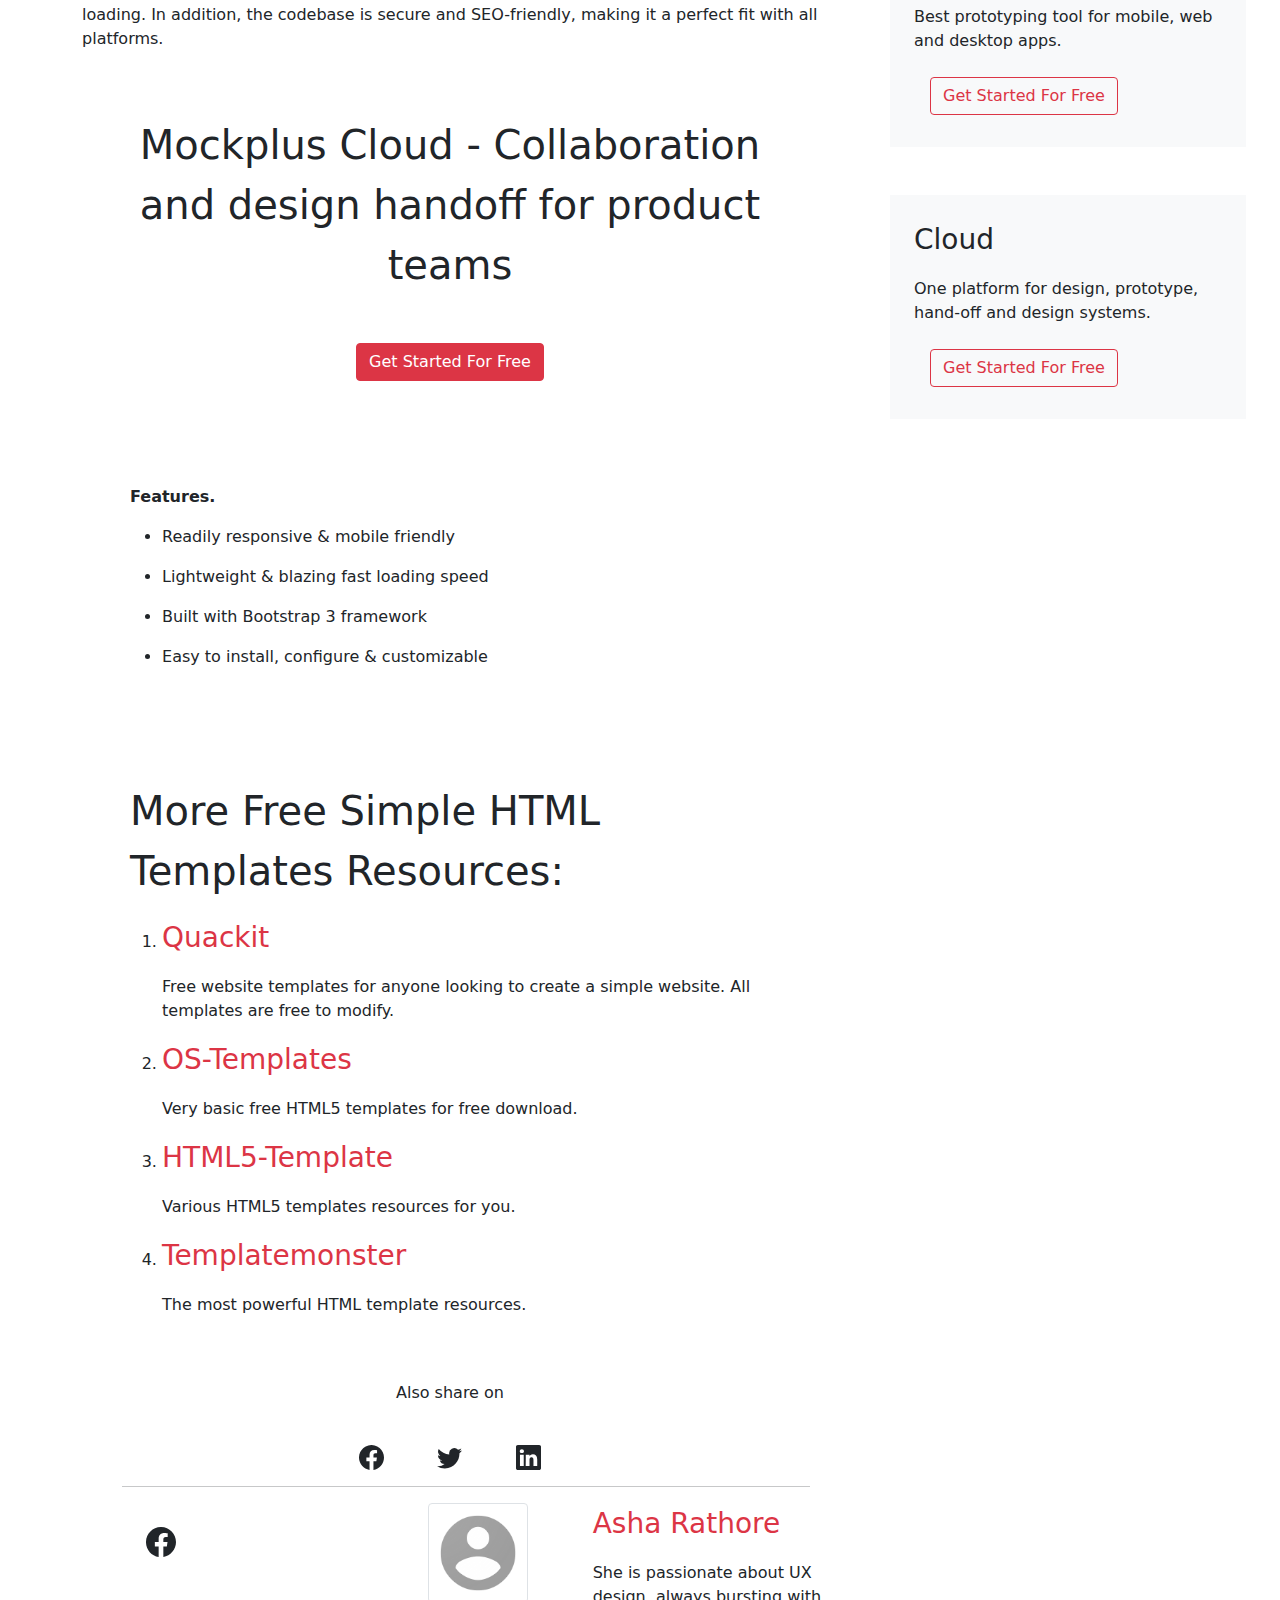
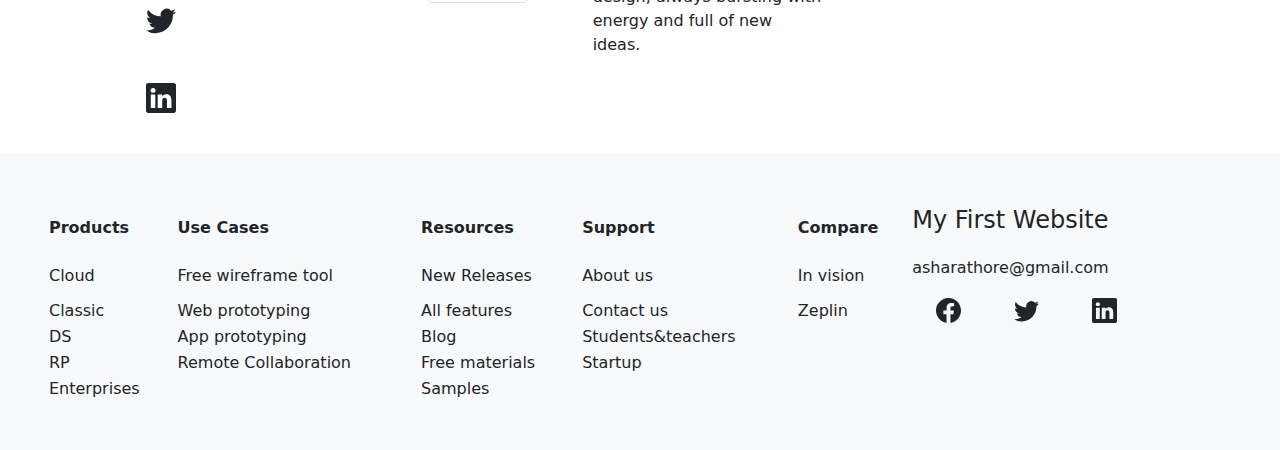
<file: WebDevelopmentProject/public/index.html>
<!DOCTYPE html>
<html lang="en">

<head>
    <meta charset="UTF-8">
    <meta http-equiv="X-UA-Compatible" content="IE=edge">
    <meta name="viewport" content="width=device-width, initial-scale=1.0">
    <title>My First Website</title>
    <link rel="stylesheet" href="bootstrap-5.0.1-dist/bootstrap-5.0.1-dist/css/bootstrap.min.css">
    <link rel="stylesheet" href="style.css">
</head>

<body>
    <ul class="nav md-10 bg-white fixed-top shadow">
        <li class="nav-item ms-4">
            <img src="images/l.png" style="width: 50px; height: 50px;" class="img-thumbnail m-2" alt="logo">
        </li>
        <li class="nav-item">

            <a class="nav-link active fs-2 text-danger" href="#">MY FIRST WEBSITE</a>
        </li>
        <li class="nav-item mt-3 text-danger ms-5">
            <p class="fs-5">Products</p>
        </li>
        <li class="nav-item mt-3 text-danger ms-5">
            <p class="fs-5">Downloads</p>
        </li>
        <li class="nav-item mt-3 text-danger ms-5">
            <p class="fs-5">Enterprises</p>
        </li>
        <li class="nav-item mt-3 text-danger ms-5">
            <p class="fs-5">Pricing</p>
        </li>
        <li class="nav-item mt-3 text-danger ms-5 me-5">
            <p class="fs-5">Learn</p>
        </li>
        <li class="nav-item mt-3 text-danger ms-5 ">
            <p class="fs-5">Login</p>
        </li>
        <li class="nav-item mt-2 ms-4">
            <a class="nav-link" href="#"><button type="button" class="btn btn-outline-danger">Start For
                    Free</button></a>
        </li>
    </ul>
    <div class="card bg-dark text-white text-center">
        <img src="images/pexels-tirachard-kumtanom-733856 (1).jpg" class="card-img" alt="picture">
        <div class="container-fluid card-img-overlay p-5 mt-5 ">
            <h1 class="card-title display-2 pt-5 mt-5">Design Faster. Collaborate Better.</h1>
            <p class="card-text fs-4">Prototype, design, collaborate and design system all in my first website</p>
            <a class="nav-link card-text" href="#"><button type="button" class="btn btn-danger">Get Started For
                    Free</button></a>
        </div>
    </div>
    <div class="container mt-5">

        <p class="fw-light p-3">Home</p>
        <div class="row justify-content-around">
            <div class="col-8 text-dark">
                <p class="fs-1">Best Simple HTML Website</p>
                <br>
                <i class="bi bi-clock d-inline"><svg xmlns="http://www.w3.org/2000/svg" width="16" height="16"
                        fill="currentColor" class="bi bi-clock" viewBox="0 0 16 16">
                        <path d="M8 3.5a.5.5 0 0 0-1 0V9a.5.5 0 0 0 .252.434l3.5 2a.5.5 0 0 0 .496-.868L8 8.71V3.5z" />
                        <path d="M8 16A8 8 0 1 0 8 0a8 8 0 0 0 0 16zm7-8A7 7 0 1 1 1 8a7 7 0 0 1 14 0z" />
                    </svg></i>
                <p class="fw-light d-inline mx-1">May 28, 2021</p>

                <i class="bi bi-eye d-inline"><svg xmlns="http://www.w3.org/2000/svg" width="16" height="16"
                        fill="currentColor" class="bi bi-eye" viewBox="0 0 16 16">
                        <path
                            d="M16 8s-3-5.5-8-5.5S0 8 0 8s3 5.5 8 5.5S16 8 16 8zM1.173 8a13.133 13.133 0 0 1 1.66-2.043C4.12 4.668 5.88 3.5 8 3.5c2.12 0 3.879 1.168 5.168 2.457A13.133 13.133 0 0 1 14.828 8c-.058.087-.122.183-.195.288-.335.48-.83 1.12-1.465 1.755C11.879 11.332 10.119 12.5 8 12.5c-2.12 0-3.879-1.168-5.168-2.457A13.134 13.134 0 0 1 1.172 8z" />
                        <path
                            d="M8 5.5a2.5 2.5 0 1 0 0 5 2.5 2.5 0 0 0 0-5zM4.5 8a3.5 3.5 0 1 1 7 0 3.5 3.5 0 0 1-7 0z" />
                    </svg></i>
                <p class="fw-light d-inline mx-1">May 28, 2021</p>
                <br>
                <p class="lh-base mt-2">“Less is more” is a powerful concept that has been applied in various
                    disciplines.
                    Web design follows this idea, with trends leaning toward the clean and minimal. One result of this
                    is that more website templates in this style are being shared as free design resources</p>
                <br>
                <p class="lh-base mt-2">If you’re about to embark on a new website project, you’re in luck.
                    The Mockplusteam has scoured the web for you and put together a list of the 20 best simple
                    HTML website templates. All the simple HTML templates are free to download. We hope you like them.
                </p>
                <br>
                <p class="fw-normal text-danger p-2">Learn more</p>

                <p class="fs-1"> MyProfile – One Page Simple HTML Resume Website Template</p>

                <p class="lh-base ">MyProfile is a clean, professional personal Bootstrap CV template.
                    It features a simple, minimalist design and comes with all the necessary features
                    to help you build a stunning resume. As a simple HTML template for free download with CSS,
                    it is lightweight and fast loading. In addition, the codebase is secure and SEO-friendly,
                    making it a perfect fit with all platforms.</p>
                <div class="container text-center p-5">

                    <p class="fs-1 text-center">Mockplus Cloud - Collaboration and design handoff for product teams</p>
                    <br>
                    <a class="nav-link" href="#"><button type="button" class="btn btn-danger">Get Started For
                            Free</button></a>
                </div>

                <div class="container p-5">
                    <p class="fw-bold">Features.</p>
                    <ul>
                        <li>
                            <p class="fw-normal">Readily responsive & mobile friendly</p>
                        </li>
                        <li>
                            <p class="fw-normal">Lightweight & blazing fast loading speed</p>
                        </li>
                        <li>
                            <p class="fw-normal">Built with Bootstrap 3 framework</p>
                        </li>
                        <li>
                            <p class="fw-normal">Easy to install, configure & customizable</p>
                        </li>
                    </ul>
                </div>
                <div class="container p-5">
                    <p class="fs-1">More Free Simple HTML Templates Resources:</p>
                    <ol>
                        <li>
                            <p class="fs-3 text-danger">Quackit</p>
                            <p class="fw-normal">Free website templates for anyone looking to create a simple website.
                                All templates are free to modify.</p>
                        </li>
                        <li>
                            <p class="fs-3 text-danger">OS-Templates</p>
                            <p class="fw-normal">Very basic free HTML5 templates for free download.</p>
                        </li>
                        <li>
                            <p class="fs-3 text-danger">HTML5-Template</p>
                            <p class="fw-normal">Various HTML5 templates resources for you.</p>
                        </li>
                        <li>
                            <p class="fs-3 text-danger">Templatemonster</p>
                            <p class="fw-normal">The most powerful HTML template resources.</p>
                        </li>
                    </ol>
                </div>
                <div class="container text-center">
                    <p class="fw-normal">Also share on</p>
                    <br>

                    <i class="bi bi-facebook p-4"><svg xmlns="http://www.w3.org/2000/svg" width="25" height="25"
                            fill="currentColor" class="bi bi-facebook" viewBox="0 0 16 16">
                            <path
                                d="M16 8.049c0-4.446-3.582-8.05-8-8.05C3.58 0-.002 3.603-.002 8.05c0 4.017 2.926 7.347 6.75 7.951v-5.625h-2.03V8.05H6.75V6.275c0-2.017 1.195-3.131 3.022-3.131.876 0 1.791.157 1.791.157v1.98h-1.009c-.993 0-1.303.621-1.303 1.258v1.51h2.218l-.354 2.326H9.25V16c3.824-.604 6.75-3.934 6.75-7.951z" />
                        </svg> </i>
                    <i class="bi bi-twitter p-4"><svg xmlns="http://www.w3.org/2000/svg" width="25" height="25"
                            fill="currentColor" class="bi bi-twitter" viewBox="0 0 16 16">
                            <path
                                d="M5.026 15c6.038 0 9.341-5.003 9.341-9.334 0-.14 0-.282-.006-.422A6.685 6.685 0 0 0 16 3.542a6.658 6.658 0 0 1-1.889.518 3.301 3.301 0 0 0 1.447-1.817 6.533 6.533 0 0 1-2.087.793A3.286 3.286 0 0 0 7.875 6.03a9.325 9.325 0 0 1-6.767-3.429 3.289 3.289 0 0 0 1.018 4.382A3.323 3.323 0 0 1 .64 6.575v.045a3.288 3.288 0 0 0 2.632 3.218 3.203 3.203 0 0 1-.865.115 3.23 3.23 0 0 1-.614-.057 3.283 3.283 0 0 0 3.067 2.277A6.588 6.588 0 0 1 .78 13.58a6.32 6.32 0 0 1-.78-.045A9.344 9.344 0 0 0 5.026 15z" />
                        </svg></i>
                    <i class="bi bi-linkedin p-4"><svg xmlns="http://www.w3.org/2000/svg" width="25" height="25"
                            fill="currentColor" class="bi bi-linkedin" viewBox="0 0 16 16">
                            <path
                                d="M0 1.146C0 .513.526 0 1.175 0h13.65C15.474 0 16 .513 16 1.146v13.708c0 .633-.526 1.146-1.175 1.146H1.175C.526 16 0 15.487 0 14.854V1.146zm4.943 12.248V6.169H2.542v7.225h2.401zm-1.2-8.212c.837 0 1.358-.554 1.358-1.248-.015-.709-.52-1.248-1.342-1.248-.822 0-1.359.54-1.359 1.248 0 .694.521 1.248 1.327 1.248h.016zm4.908 8.212V9.359c0-.216.016-.432.08-.586.173-.431.568-.878 1.232-.878.869 0 1.216.662 1.216 1.634v3.865h2.401V9.25c0-2.22-1.184-3.252-2.764-3.252-1.274 0-1.845.7-2.165 1.193v.025h-.016a5.54 5.54 0 0 1 .016-.025V6.169h-2.4c.03.678 0 7.225 0 7.225h2.4z" />
                        </svg></i>
                </div>

                <div class="container text-center m-3">
                    <hr>
                    <div class="row">
                        <div class="col d-flex align-items-start flex-column">
                            <i class="bi bi-facebook p-4"><svg xmlns="http://www.w3.org/2000/svg" width="30" height="30"
                                    fill="currentColor" class="bi bi-facebook" viewBox="0 0 16 16">
                                    <path
                                        d="M16 8.049c0-4.446-3.582-8.05-8-8.05C3.58 0-.002 3.603-.002 8.05c0 4.017 2.926 7.347 6.75 7.951v-5.625h-2.03V8.05H6.75V6.275c0-2.017 1.195-3.131 3.022-3.131.876 0 1.791.157 1.791.157v1.98h-1.009c-.993 0-1.303.621-1.303 1.258v1.51h2.218l-.354 2.326H9.25V16c3.824-.604 6.75-3.934 6.75-7.951z" />
                                </svg> </i>
                            <i class="bi bi-twitter p-4"><svg xmlns="http://www.w3.org/2000/svg" width="30" height="30"
                                    fill="currentColor" class="bi bi-twitter" viewBox="0 0 16 16">
                                    <path
                                        d="M5.026 15c6.038 0 9.341-5.003 9.341-9.334 0-.14 0-.282-.006-.422A6.685 6.685 0 0 0 16 3.542a6.658 6.658 0 0 1-1.889.518 3.301 3.301 0 0 0 1.447-1.817 6.533 6.533 0 0 1-2.087.793A3.286 3.286 0 0 0 7.875 6.03a9.325 9.325 0 0 1-6.767-3.429 3.289 3.289 0 0 0 1.018 4.382A3.323 3.323 0 0 1 .64 6.575v.045a3.288 3.288 0 0 0 2.632 3.218 3.203 3.203 0 0 1-.865.115 3.23 3.23 0 0 1-.614-.057 3.283 3.283 0 0 0 3.067 2.277A6.588 6.588 0 0 1 .78 13.58a6.32 6.32 0 0 1-.78-.045A9.344 9.344 0 0 0 5.026 15z" />
                                </svg></i>
                            <i class="bi bi-linkedin p-4"><svg xmlns="http://www.w3.org/2000/svg" width="30" height="30"
                                    fill="currentColor" class="bi bi-linkedin" viewBox="0 0 16 16">
                                    <path
                                        d="M0 1.146C0 .513.526 0 1.175 0h13.65C15.474 0 16 .513 16 1.146v13.708c0 .633-.526 1.146-1.175 1.146H1.175C.526 16 0 15.487 0 14.854V1.146zm4.943 12.248V6.169H2.542v7.225h2.401zm-1.2-8.212c.837 0 1.358-.554 1.358-1.248-.015-.709-.52-1.248-1.342-1.248-.822 0-1.359.54-1.359 1.248 0 .694.521 1.248 1.327 1.248h.016zm4.908 8.212V9.359c0-.216.016-.432.08-.586.173-.431.568-.878 1.232-.878.869 0 1.216.662 1.216 1.634v3.865h2.401V9.25c0-2.22-1.184-3.252-2.764-3.252-1.274 0-1.845.7-2.165 1.193v.025h-.016a5.54 5.54 0 0 1 .016-.025V6.169h-2.4c.03.678 0 7.225 0 7.225h2.4z" />
                                </svg></i>
                        </div>
                        <div class="col p-0 m-0">
                            <img src="images/profile.png" class="img-thumbnail" style="width: 100px; height: 100px;"
                                alt="profile">
                        </div>
                        <div class="col text-start p-0 m-0">
                            <p class="fs-3 text-danger">Asha Rathore</p>
                            <p class="fw-normal">
                                She is passionate about UX design, always bursting with energy and full of new ideas.
                            </p>
                        </div>
                    </div>
                </div>


            </div>
            <div class="col-4">
                <form class="d-flex p-5">
                    <input class="form-control me-2" type="search" placeholder="Search" aria-label="Search">
                    <button class="btn btn-danger" type="submit">Search</button>
                </form>

                <div class="container m-5 text-center bg-light p-4">
                    <p class="fs-3 text-danger">Subscribe to our Blog</p>

                    <p class="fw-normal"> To get the latest and most quality design resources! </p>
                    <form class="d-flex">
                        <input class="form-control me-2" type="email" placeholder="Email Address" aria-label="Email">
                        <button class="btn btn-danger" type="submit">Sign me up</button>
                    </form>
                </div>

                <div class="container">

                    <select class="form-select m-5" aria-label="Default select example">
                        <option selected>Category</option>
                        <option value="1">Inside Website</option>
                        <option value="2">UI design</option>
                        <option value="3">UX design</option>
                        <option value="4">Design and Prototyping tools</option>
                        <option value="5">Web design</option>
                        <option value="6">Mobile design</option>
                        <option value="7">Interaction design</option>
                        <option value="8">Product design</option>
                    </select>

                </div>

                <div class="container m-5 bg-light p-4">
                    <p class="fs-3 text-dark">Classic</p>

                    <p class="fw-normal"> Best prototyping tool for mobile, web and desktop apps. </p>
                    <a class="nav-link" href="#"><button type="button" class="btn btn-outline-danger">Get Started For
                            Free</button></a>
                </div>

                <div class="container m-5 bg-light p-4">
                    <p class="fs-3 text-dark">Cloud</p>

                    <p class="fw-normal"> One platform for design, prototype, hand-off and design systems. </p>
                    <a class="nav-link" href="#"><button type="button" class="btn btn-outline-danger">Get Started For
                            Free</button></a>
                </div>

                <i class="bi bi-arrow-up-circle d-flex justify-content-end"
                    style="position: fixed; bottom: 50px; left: 1400px;"><svg xmlns="http://www.w3.org/2000/svg"
                        width="35" height="35" fill="currentColor" class="bi bi-arrow-up-circle" viewBox="0 0 16 16">
                        <path fill-rule="evenodd"
                            d="M1 8a7 7 0 1 0 14 0A7 7 0 0 0 1 8zm15 0A8 8 0 1 1 0 8a8 8 0 0 1 16 0zm-7.5 3.5a.5.5 0 0 1-1 0V5.707L5.354 7.854a.5.5 0 1 1-.708-.708l3-3a.5.5 0 0 1 .708 0l3 3a.5.5 0 0 1-.708.708L8.5 5.707V11.5z" />
                    </svg></i>


            </div>
        </div>
    </div>
    <div class="container-fluid p-5 bg-light">
        <div class="row mx-0">
            <table>
                <tr>
                    <th>Products</th>
                    <th>Use Cases</th>
                    <th>Resources</th>
                    <th>Support</th>
                    <th>Compare</th>
                    <td>
                        <p class="fs-4">My First Website</p>
                    </td>
                </tr>
                <tr>
                    <td>Cloud</td>
                    <td>Free wireframe tool</td>
                    <td>New Releases</td>
                    <td>About us</td>
                    <td>In vision</td>
                    <td>
                        <p class="fs-6">asharathore@gmail.com</p>
                    </td>
                </tr>
                <tr>
                    <td>Classic</td>
                    <td>Web prototyping</td>
                    <td>All features</td>
                    <td>Contact us</td>
                    <td>Zeplin</td>
                    <td>
                        <i class="bi bi-facebook p-4"><svg xmlns="http://www.w3.org/2000/svg" width="25" height="25"
                                fill="currentColor" class="bi bi-facebook" viewBox="0 0 16 16">
                                <path
                                    d="M16 8.049c0-4.446-3.582-8.05-8-8.05C3.58 0-.002 3.603-.002 8.05c0 4.017 2.926 7.347 6.75 7.951v-5.625h-2.03V8.05H6.75V6.275c0-2.017 1.195-3.131 3.022-3.131.876 0 1.791.157 1.791.157v1.98h-1.009c-.993 0-1.303.621-1.303 1.258v1.51h2.218l-.354 2.326H9.25V16c3.824-.604 6.75-3.934 6.75-7.951z" />
                            </svg> </i>
                        <i class="bi bi-twitter p-4"><svg xmlns="http://www.w3.org/2000/svg" width="25" height="25"
                                fill="currentColor" class="bi bi-twitter" viewBox="0 0 16 16">
                                <path
                                    d="M5.026 15c6.038 0 9.341-5.003 9.341-9.334 0-.14 0-.282-.006-.422A6.685 6.685 0 0 0 16 3.542a6.658 6.658 0 0 1-1.889.518 3.301 3.301 0 0 0 1.447-1.817 6.533 6.533 0 0 1-2.087.793A3.286 3.286 0 0 0 7.875 6.03a9.325 9.325 0 0 1-6.767-3.429 3.289 3.289 0 0 0 1.018 4.382A3.323 3.323 0 0 1 .64 6.575v.045a3.288 3.288 0 0 0 2.632 3.218 3.203 3.203 0 0 1-.865.115 3.23 3.23 0 0 1-.614-.057 3.283 3.283 0 0 0 3.067 2.277A6.588 6.588 0 0 1 .78 13.58a6.32 6.32 0 0 1-.78-.045A9.344 9.344 0 0 0 5.026 15z" />
                            </svg></i>
                        <i class="bi bi-linkedin p-4"><svg xmlns="http://www.w3.org/2000/svg" width="25" height="25"
                                fill="currentColor" class="bi bi-linkedin" viewBox="0 0 16 16">
                                <path
                                    d="M0 1.146C0 .513.526 0 1.175 0h13.65C15.474 0 16 .513 16 1.146v13.708c0 .633-.526 1.146-1.175 1.146H1.175C.526 16 0 15.487 0 14.854V1.146zm4.943 12.248V6.169H2.542v7.225h2.401zm-1.2-8.212c.837 0 1.358-.554 1.358-1.248-.015-.709-.52-1.248-1.342-1.248-.822 0-1.359.54-1.359 1.248 0 .694.521 1.248 1.327 1.248h.016zm4.908 8.212V9.359c0-.216.016-.432.08-.586.173-.431.568-.878 1.232-.878.869 0 1.216.662 1.216 1.634v3.865h2.401V9.25c0-2.22-1.184-3.252-2.764-3.252-1.274 0-1.845.7-2.165 1.193v.025h-.016a5.54 5.54 0 0 1 .016-.025V6.169h-2.4c.03.678 0 7.225 0 7.225h2.4z" />
                            </svg></i>
                    </td>
                </tr>
                <tr>
                    <td>DS</td>
                    <td>App prototyping</td>
                    <td>Blog</td>
                    <td>Students&teachers</td>
                    <td></td>
                    <td></td>
                </tr>
                <tr>
                    <td>RP</td>
                    <td>Remote Collaboration</td>
                    <td>Free materials</td>
                    <td>Startup</td>
                    <td></td>
                    <td></td>
                </tr>
                <tr>
                    <td>Enterprises</td>
                    <td></td>
                    <td>Samples</td>
                    <td></td>
                    <td></td>
                    <td></td>
                </tr>
            </table>
        </div>
    </div>
</body>

</html>
</file>
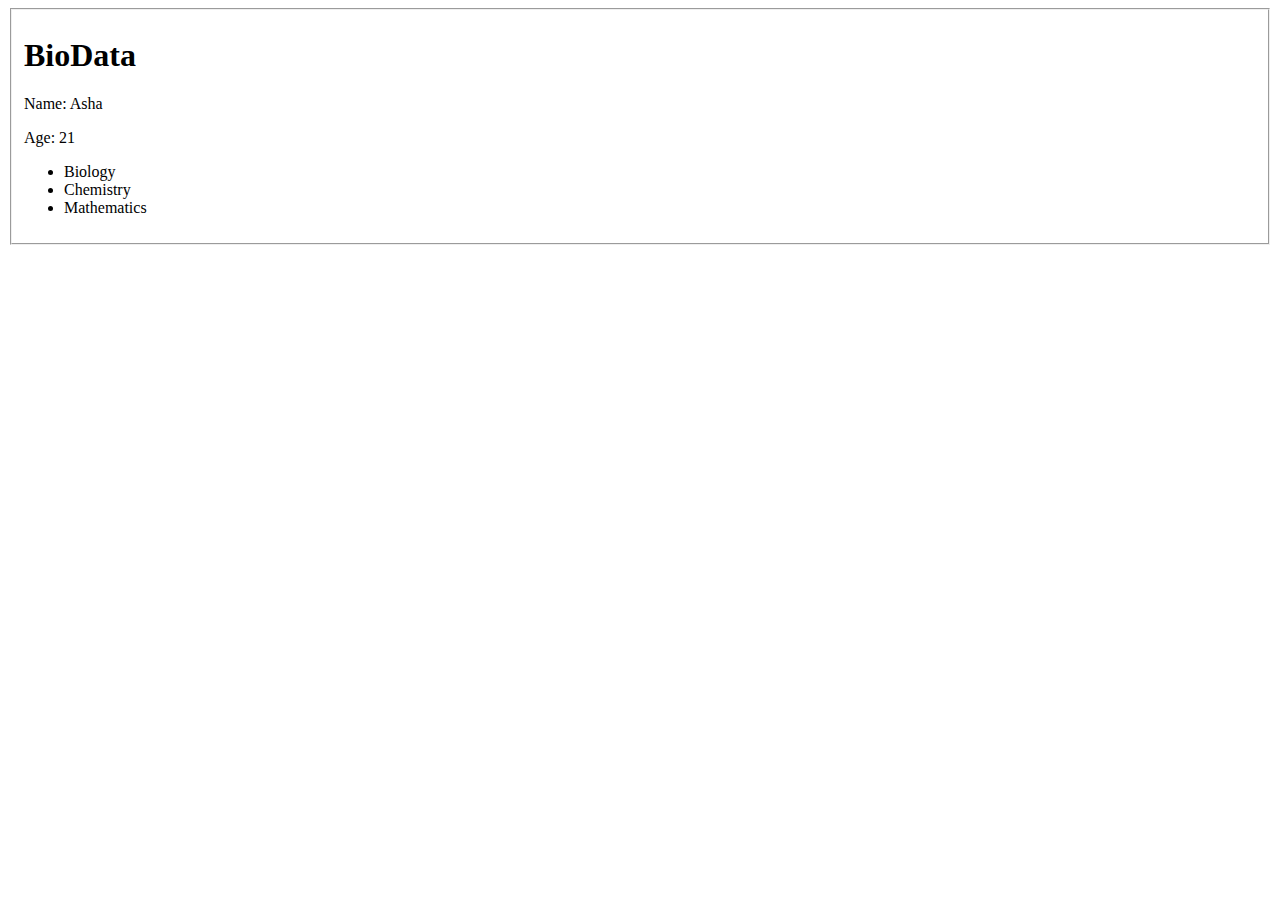
<file: 4thclass.html>
<!DOCTYPE html>
<html lang="en">
<head>
    <meta charset="UTF-8">
    <meta http-equiv="X-UA-Compatible" content="IE=edge">
    <meta name="viewport" content="width=device-width, initial-scale=1.0">
    <title>Document</title>
    <!-- <link rel="stylesheet" href="style.css"> -->
</head>
<body>
    <fieldset>
    <h1>BioData</h1>
    <p class="bio">Name: Asha</p>    
    <p class="bio">Age: 21</p>
    <ul>
        <li>Biology</li>
        <li>Chemistry</li>
        <li>Mathematics</li>
    </ul>
</fieldset>
    <!-- <div>
        <iframe src="https://www.google.com/maps/embed?pb=!1m18!1m12!1m3!1d3622.0500460534445!2d67.13256651483687!3d24.793739784085414!2m3!1f0!2f0!3f0!3m2!1i1024!2i768!4f13.1!3m3!1m2!1s0x3eb33b23f0b0131d%3A0x4c7e7b1c2bfc509e!2sKarachi%20Institute%20of%20Economics%20and%20Technology%20(KIET)!5e0!3m2!1sen!2s!4v1621946934957!5m2!1sen!2s" width="600" height="450" style="border:0;" allowfullscreen="" loading="lazy"></iframe>
    </div>
    <div>
        <iframe width="560" height="315" src="https://www.youtube.com/embed/1Os4IS2UD2I" title="YouTube video player" frameborder="0" allow="accelerometer; autoplay; clipboard-write; encrypted-media; gyroscope; picture-in-picture" allowfullscreen></iframe>
    </div> -->
<!-- 
    <p style="font-size:100px">&#128540;</p>
<p>I will display &#128540;</p>
<p>I will display &#x1F61C;</p> -->

</body>
</html>
</file>
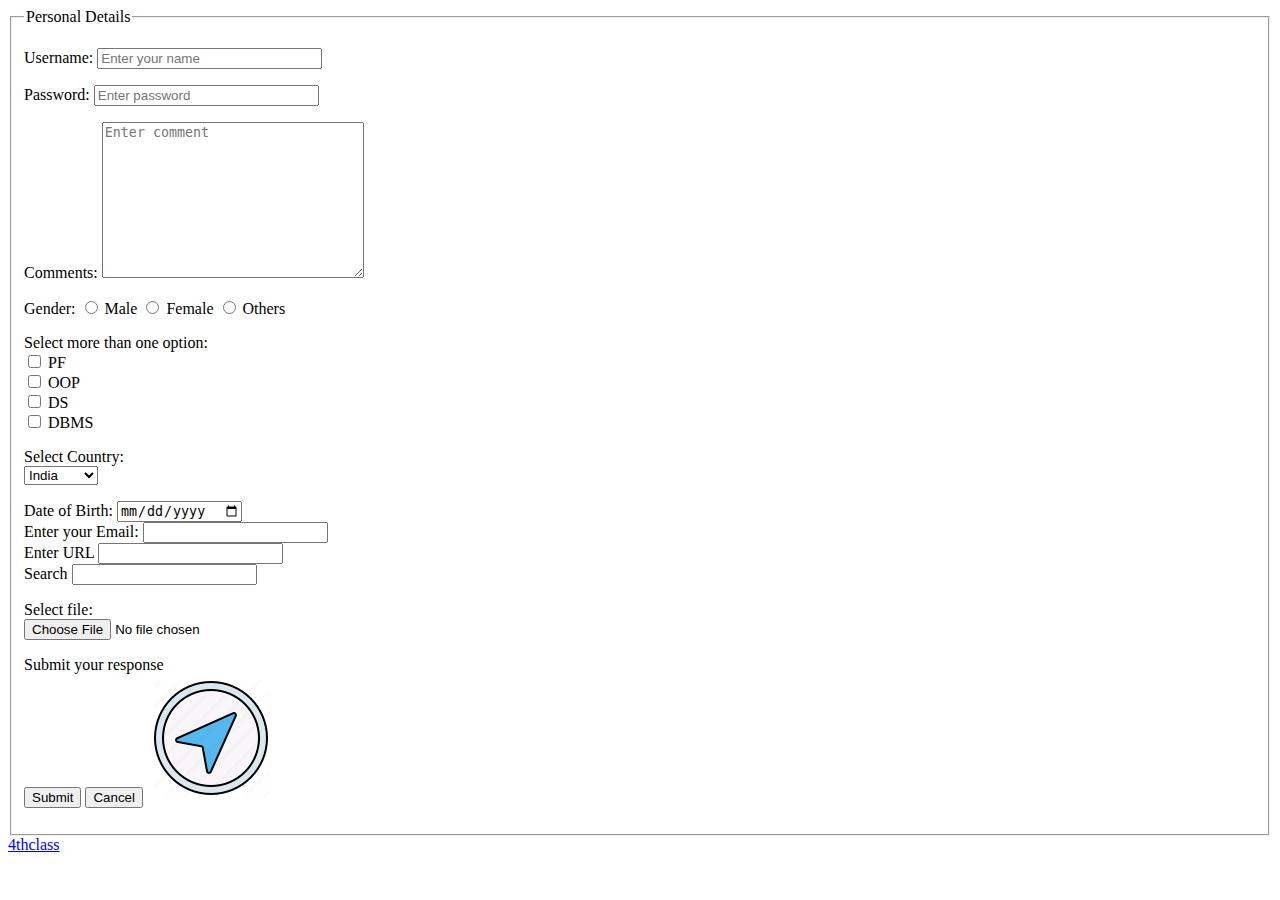
<file: form.html>
<!DOCTYPE html>
<html lang="en">
<head>
    <meta charset="UTF-8">
    <meta http-equiv="X-UA-Compatible" content="IE=edge">
    <meta name="viewport" content="width=device-width, initial-scale=1.0">
    <title>Form</title>
    <!-- <link rel="stylesheet" href="style.css"> -->
</head>
<body>
    <form action="">
        <fieldset>
            <legend>Personal Details</legend>
        <p><label for="username">Username:</label> 
            <input required placeholder="Enter your name" type="text" id="username" name="username" size="25" maxlength="20">
        </p>
        <p><label for="password">Password:</label> 
            <input required placeholder="Enter password" type="password" id="password" name="password" size="25" maxlength="20">
        </p>
        <p><label for="comments">Comments:</label> 
            <textarea required placeholder="Enter comment" name="comments" id="comments" cols="30" rows="10"></textarea>
        </p>
        <p>Gender: 
            <input required type="radio" name="Gender" value="male"> Male
            <input required type="radio" name="Gender" value="female"> Female
            <input required type="radio" name="Gender" value="others"> Others
        </p>
        <p>Select more than one option: <br>
            <input type="checkbox" name="answer" value="pf"> PF <br>
            <input type="checkbox" name="answer" value="oop"> OOP <br>
            <input type="checkbox" name="answer" value="ds"> DS <br>
            <input type="checkbox" name="answer" value="dbms"> DBMS <br>
        </p>
        <p>Select Country: <br>
            <select name="country" id="">
                <option value="Pakistan"> Pakistan</option>
                <option selected value="India">India</option>
                <option value="China">China</option>
                <option value="Australia">Australia</option>
            </select>
        </p>
        <label for="dob">Date of Birth:</label>
        <input type="date" name="date" id="dob"> <br>

        <label for="email">Enter your Email:</label>
        <input type="email" name="email" id="email"> <br>

        <label for="url">Enter URL</label>
        <input type="url" name="" id="url"> <br>

        <label for="search">Search</label>
        <input type="url" name="" id="search"> <br>

        <p>Select file: <br>
            <input type="file">
        </p>
        <p>Submit your response <br>
            <input type="submit">
            <button>Cancel</button>
            <input type="image" src="images/submit.png" alt="" >
            <!-- <input type="hidden" name="">submit -->
        </p>
    </fieldset>
    </form>
    <a href="4thclass.html">4thclass</a>
</body>
</html>
</file>
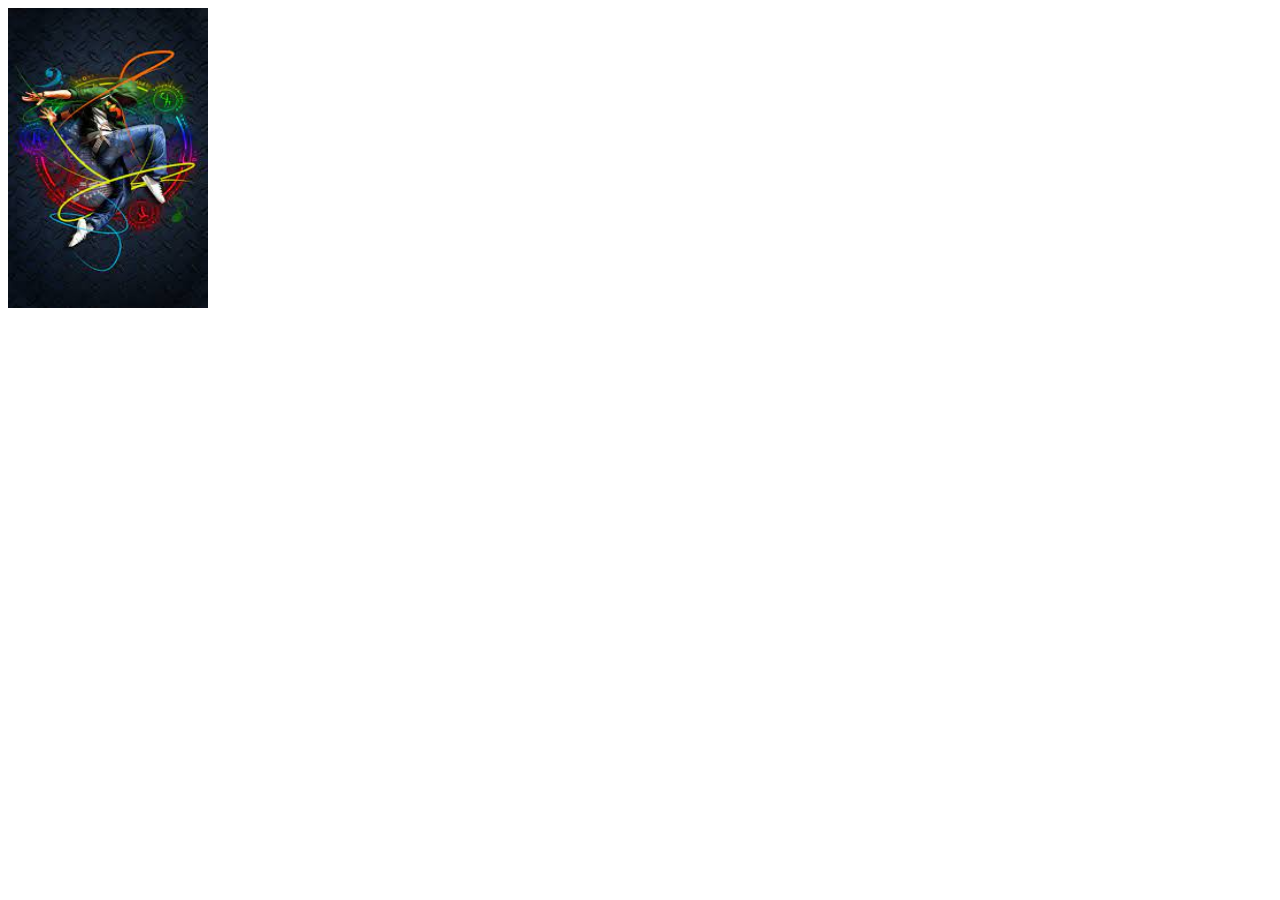
<file: Parent/parent.html>
<!DOCTYPE html>
<html lang="en">
<head>
    <meta charset="UTF-8">
    <meta http-equiv="X-UA-Compatible" content="IE=edge">
    <meta name="viewport" content="width=device-width, initial-scale=1.0">
    <title>Parent</title>
</head>
<body>
   <!-- <ul>
        <li><a href="parent.html">Parent</a></li>
        <li><a href="child/child.html">Child</a>
            <ul>
                <li><a href="child/child.html#news1">Child News 1</a></li>
                <li><a href="child/child.html#news2">Child News 2</a></li>
                <li><a href="child/child.html#news3">Child News 3</a></li>
            </ul>
        </li>
        <li><a href="child/grandchild/grandchild.html">Grand Child</a> </li>
    </ul>
    <h3>This is Parent</h3>
    <a href="mailto:rathoreasha75@gmail.com">Email Me</a>

    <address><p><a href="mailto:rathoreasha75@gmail.com">Asha Rathore</a></p><p>House no 531, street 14 Sector D Bhittai Colony Korangi Crossing Karachi, Pakistan. </p></address>
    
    <ul>
        <li> <a href="#sec1">Section 1 </a> </li>
        <li> <a href="#sec2">Section 2 </a> </li>
        <li> <a href="#sec3">Section 3 </a> </li>
    </ul>

    <h1 id="sec1">Section 1</h1>
    <p> This is section 1 Lorem ipsum, dolor sit amet consectetur adipisicing elit. Dolor velit atque eligendi quis laboriosam! Doloremque laudantium quos minus expedita placeat nostrum reiciendis, excepturi commodi deserunt tempora totam consequuntur est dolorem?This is section 1 Lorem ipsum, dolor sit amet consectetur adipisicing elit. Dolor velit atque eligendi quis laboriosam! Doloremque laudantium quos minus expedita placeat nostrum reiciendis, excepturi commodi deserunt tempora totam consequuntur est dolorem?This is section 1 Lorem ipsum, dolor sit amet consectetur adipisicing elit. Dolor velit atque eligendi quis laboriosam! Doloremque laudantium quos minus expedita placeat nostrum reiciendis, excepturi commodi deserunt tempora totam consequuntur est dolorem?This is section 1 Lorem ipsum, dolor sit amet consectetur adipisicing elit. Dolor velit atque eligendi quis laboriosam! Doloremque laudantium quos minus expedita placeat nostrum reiciendis, excepturi commodi deserunt tempora totam consequuntur est dolorem?This is section 1 Lorem ipsum, dolor sit amet consectetur adipisicing elit. Dolor velit atque eligendi quis laboriosam! Doloremque laudantium quos minus expedita placeat nostrum reiciendis, excepturi commodi deserunt tempora totam consequuntur est dolorem?This is section 1 Lorem ipsum, dolor sit amet consectetur adipisicing elit. Dolor velit atque eligendi quis laboriosam! Doloremque laudantium quos minus expedita placeat nostrum reiciendis, excepturi commodi deserunt tempora totam consequuntur est dolorem?This is section 1 Lorem ipsum, dolor sit amet consectetur adipisicing elit. Dolor velit atque eligendi quis laboriosam! Doloremque laudantium quos minus expedita placeat nostrum reiciendis, excepturi commodi deserunt tempora totam consequuntur est dolorem?This is section 1 Lorem ipsum, dolor sit amet consectetur adipisicing elit. Dolor velit atque eligendi quis laboriosam! Doloremque laudantium quos minus expedita placeat nostrum reiciendis, excepturi commodi deserunt tempora totam consequuntur est dolorem?This is section 1 Lorem ipsum, dolor sit amet consectetur adipisicing elit. Dolor velit atque eligendi quis laboriosam! Doloremque laudantium quos minus expedita placeat nostrum reiciendis, excepturi commodi deserunt tempora totam consequuntur est dolorem?This is section 1 Lorem ipsum, dolor sit amet consectetur adipisicing elit. Dolor velit atque eligendi quis laboriosam! Doloremque laudantium quos minus expedita placeat nostrum reiciendis, excepturi commodi deserunt tempora totam consequuntur est dolorem?This is section 1 Lorem ipsum, dolor sit amet consectetur adipisicing elit. Dolor velit atque eligendi quis laboriosam! Doloremque laudantium quos minus expedita placeat nostrum reiciendis, excepturi commodi deserunt tempora totam consequuntur est dolorem?</p>

    <h1 id="sec2">Section 2</h1>
    <p> This is section 2 Lorem ipsum, dolor sit amet consectetur adipisicing elit. Dolor velit atque eligendi quis laboriosam! Doloremque laudantium quos minus expedita placeat nostrum reiciendis, excepturi commodi deserunt tempora totam consequuntur est dolorem?This is section 1 Lorem ipsum, dolor sit amet consectetur adipisicing elit. Dolor velit atque eligendi quis laboriosam! Doloremque laudantium quos minus expedita placeat nostrum reiciendis, excepturi commodi deserunt tempora totam consequuntur est dolorem?This is section 1 Lorem ipsum, dolor sit amet consectetur adipisicing elit. Dolor velit atque eligendi quis laboriosam! Doloremque laudantium quos minus expedita placeat nostrum reiciendis, excepturi commodi deserunt tempora totam consequuntur est dolorem?This is section 1 Lorem ipsum, dolor sit amet consectetur adipisicing elit. Dolor velit atque eligendi quis laboriosam! Doloremque laudantium quos minus expedita placeat nostrum reiciendis, excepturi commodi deserunt tempora totam consequuntur est dolorem?This is section 1 Lorem ipsum, dolor sit amet consectetur adipisicing elit. Dolor velit atque eligendi quis laboriosam! Doloremque laudantium quos minus expedita placeat nostrum reiciendis, excepturi commodi deserunt tempora totam consequuntur est dolorem?This is section 1 Lorem ipsum, dolor sit amet consectetur adipisicing elit. Dolor velit atque eligendi quis laboriosam! Doloremque laudantium quos minus expedita placeat nostrum reiciendis, excepturi commodi deserunt tempora totam consequuntur est dolorem?This is section 1 Lorem ipsum, dolor sit amet consectetur adipisicing elit. Dolor velit atque eligendi quis laboriosam! Doloremque laudantium quos minus expedita placeat nostrum reiciendis, excepturi commodi deserunt tempora totam consequuntur est dolorem?This is section 1 Lorem ipsum, dolor sit amet consectetur adipisicing elit. Dolor velit atque eligendi quis laboriosam! Doloremque laudantium quos minus expedita placeat nostrum reiciendis, excepturi commodi deserunt tempora totam consequuntur est dolorem?This is section 1 Lorem ipsum, dolor sit amet consectetur adipisicing elit. Dolor velit atque eligendi quis laboriosam! Doloremque laudantium quos minus expedita placeat nostrum reiciendis, excepturi commodi deserunt tempora totam consequuntur est dolorem?This is section 1 Lorem ipsum, dolor sit amet consectetur adipisicing elit. Dolor velit atque eligendi quis laboriosam! Doloremque laudantium quos minus expedita placeat nostrum reiciendis, excepturi commodi deserunt tempora totam consequuntur est dolorem?This is section 1 Lorem ipsum, dolor sit amet consectetur adipisicing elit. Dolor velit atque eligendi quis laboriosam! Doloremque laudantium quos minus expedita placeat nostrum reiciendis, excepturi commodi deserunt tempora totam consequuntur est dolorem?</p>

    <h1 id="sec3">Section 3</h1>
    <p> This is section 3 Lorem ipsum, dolor sit amet consectetur adipisicing elit. Dolor velit atque eligendi quis laboriosam! Doloremque laudantium quos minus expedita placeat nostrum reiciendis, excepturi commodi deserunt tempora totam consequuntur est dolorem?This is section 1 Lorem ipsum, dolor sit amet consectetur adipisicing elit. Dolor velit atque eligendi quis laboriosam! Doloremque laudantium quos minus expedita placeat nostrum reiciendis, excepturi commodi deserunt tempora totam consequuntur est dolorem?This is section 1 Lorem ipsum, dolor sit amet consectetur adipisicing elit. Dolor velit atque eligendi quis laboriosam! Doloremque laudantium quos minus expedita placeat nostrum reiciendis, excepturi commodi deserunt tempora totam consequuntur est dolorem?This is section 1 Lorem ipsum, dolor sit amet consectetur adipisicing elit. Dolor velit atque eligendi quis laboriosam! Doloremque laudantium quos minus expedita placeat nostrum reiciendis, excepturi commodi deserunt tempora totam consequuntur est dolorem?This is section 1 Lorem ipsum, dolor sit amet consectetur adipisicing elit. Dolor velit atque eligendi quis laboriosam! Doloremque laudantium quos minus expedita placeat nostrum reiciendis, excepturi commodi deserunt tempora totam consequuntur est dolorem?This is section 1 Lorem ipsum, dolor sit amet consectetur adipisicing elit. Dolor velit atque eligendi quis laboriosam! Doloremque laudantium quos minus expedita placeat nostrum reiciendis, excepturi commodi deserunt tempora totam consequuntur est dolorem?This is section 1 Lorem ipsum, dolor sit amet consectetur adipisicing elit. Dolor velit atque eligendi quis laboriosam! Doloremque laudantium quos minus expedita placeat nostrum reiciendis, excepturi commodi deserunt tempora totam consequuntur est dolorem?This is section 1 Lorem ipsum, dolor sit amet consectetur adipisicing elit. Dolor velit atque eligendi quis laboriosam! Doloremque laudantium quos minus expedita placeat nostrum reiciendis, excepturi commodi deserunt tempora totam consequuntur est dolorem?This is section 1 Lorem ipsum, dolor sit amet consectetur adipisicing elit. Dolor velit atque eligendi quis laboriosam! Doloremque laudantium quos minus expedita placeat nostrum reiciendis, excepturi commodi deserunt tempora totam consequuntur est dolorem?This is section 1 Lorem ipsum, dolor sit amet consectetur adipisicing elit. Dolor velit atque eligendi quis laboriosam! Doloremque laudantium quos minus expedita placeat nostrum reiciendis, excepturi commodi deserunt tempora totam consequuntur est dolorem?This is section 1 Lorem ipsum, dolor sit amet consectetur adipisicing elit. Dolor velit atque eligendi quis laboriosam! Doloremque laudantium quos minus expedita placeat nostrum reiciendis, excepturi commodi deserunt tempora totam consequuntur est dolorem?</p>

    <a href="">Go to Top</a> -->

    <img width="200" height="300" src="Images/download.jpg" alt="">
</body>
</html>
</file>
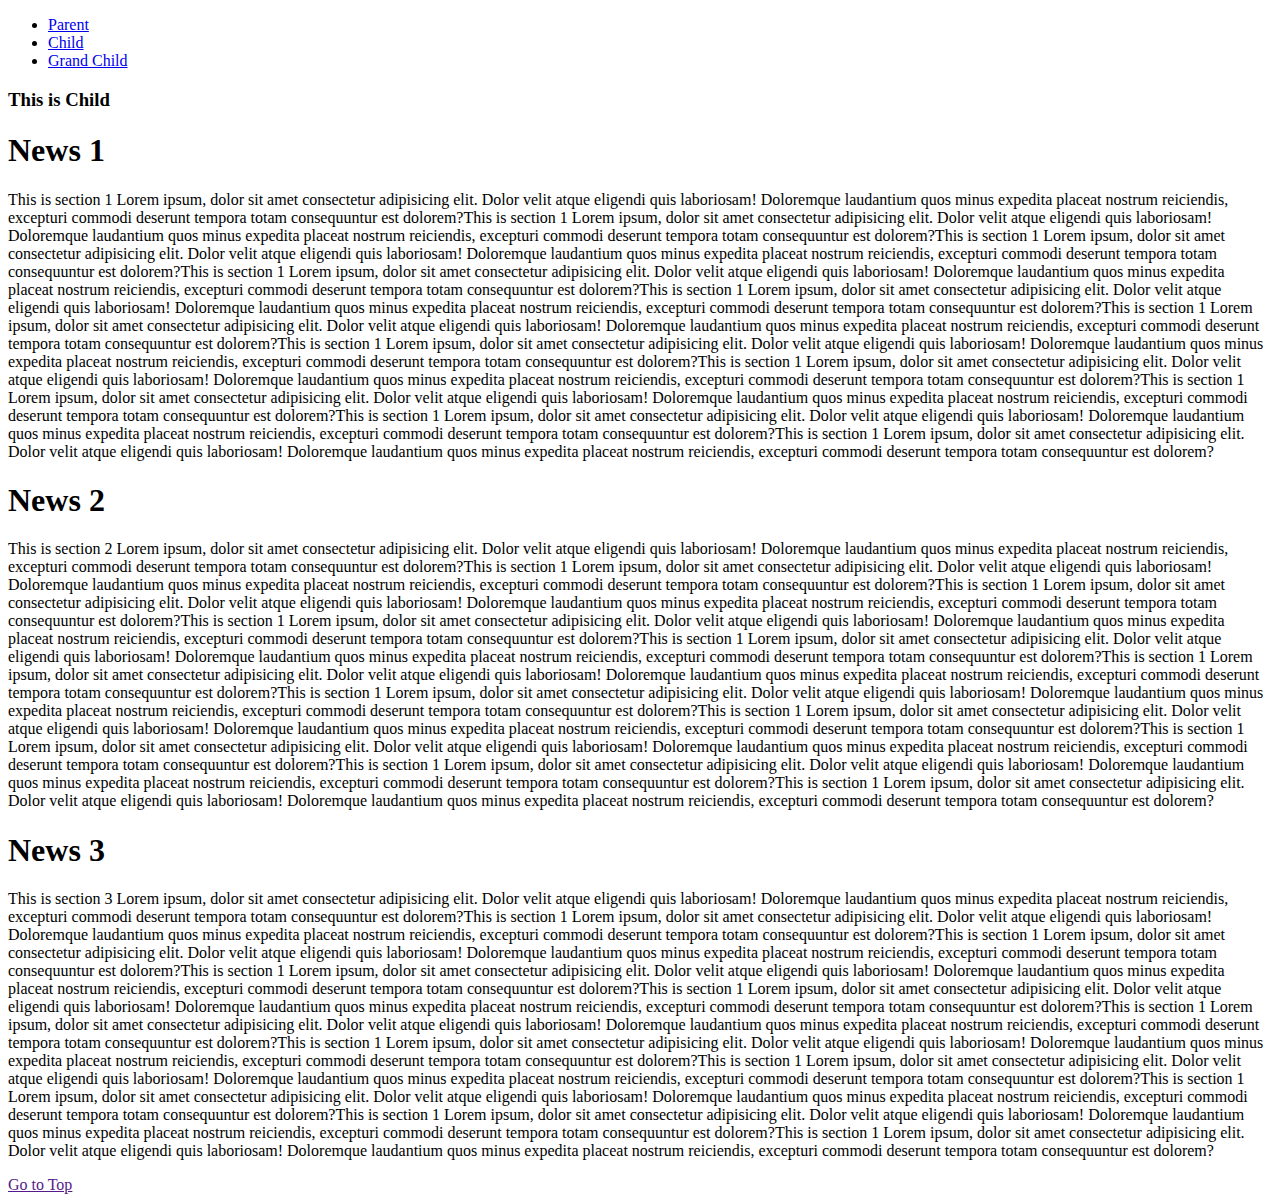
<file: Parent/child/child.html>
<!DOCTYPE html>
<html lang="en">
<head>
    <meta charset="UTF-8">
    <meta http-equiv="X-UA-Compatible" content="IE=edge">
    <meta name="viewport" content="width=device-width, initial-scale=1.0">
    <title>Child</title>
</head>
<body>
    <ul>
        <li><a href="../parent.html">Parent</a></li>
        <li><a href="child.html">Child</a></li>
        <li><a href="grandchild/grandchild.html">Grand Child</a> </li>
    </ul>
    <h3>This is Child</h3>

    <h1 id="news1">News 1</h1>
    <p> This is section 1 Lorem ipsum, dolor sit amet consectetur adipisicing elit. Dolor velit atque eligendi quis laboriosam! Doloremque laudantium quos minus expedita placeat nostrum reiciendis, excepturi commodi deserunt tempora totam consequuntur est dolorem?This is section 1 Lorem ipsum, dolor sit amet consectetur adipisicing elit. Dolor velit atque eligendi quis laboriosam! Doloremque laudantium quos minus expedita placeat nostrum reiciendis, excepturi commodi deserunt tempora totam consequuntur est dolorem?This is section 1 Lorem ipsum, dolor sit amet consectetur adipisicing elit. Dolor velit atque eligendi quis laboriosam! Doloremque laudantium quos minus expedita placeat nostrum reiciendis, excepturi commodi deserunt tempora totam consequuntur est dolorem?This is section 1 Lorem ipsum, dolor sit amet consectetur adipisicing elit. Dolor velit atque eligendi quis laboriosam! Doloremque laudantium quos minus expedita placeat nostrum reiciendis, excepturi commodi deserunt tempora totam consequuntur est dolorem?This is section 1 Lorem ipsum, dolor sit amet consectetur adipisicing elit. Dolor velit atque eligendi quis laboriosam! Doloremque laudantium quos minus expedita placeat nostrum reiciendis, excepturi commodi deserunt tempora totam consequuntur est dolorem?This is section 1 Lorem ipsum, dolor sit amet consectetur adipisicing elit. Dolor velit atque eligendi quis laboriosam! Doloremque laudantium quos minus expedita placeat nostrum reiciendis, excepturi commodi deserunt tempora totam consequuntur est dolorem?This is section 1 Lorem ipsum, dolor sit amet consectetur adipisicing elit. Dolor velit atque eligendi quis laboriosam! Doloremque laudantium quos minus expedita placeat nostrum reiciendis, excepturi commodi deserunt tempora totam consequuntur est dolorem?This is section 1 Lorem ipsum, dolor sit amet consectetur adipisicing elit. Dolor velit atque eligendi quis laboriosam! Doloremque laudantium quos minus expedita placeat nostrum reiciendis, excepturi commodi deserunt tempora totam consequuntur est dolorem?This is section 1 Lorem ipsum, dolor sit amet consectetur adipisicing elit. Dolor velit atque eligendi quis laboriosam! Doloremque laudantium quos minus expedita placeat nostrum reiciendis, excepturi commodi deserunt tempora totam consequuntur est dolorem?This is section 1 Lorem ipsum, dolor sit amet consectetur adipisicing elit. Dolor velit atque eligendi quis laboriosam! Doloremque laudantium quos minus expedita placeat nostrum reiciendis, excepturi commodi deserunt tempora totam consequuntur est dolorem?This is section 1 Lorem ipsum, dolor sit amet consectetur adipisicing elit. Dolor velit atque eligendi quis laboriosam! Doloremque laudantium quos minus expedita placeat nostrum reiciendis, excepturi commodi deserunt tempora totam consequuntur est dolorem?</p>

    <h1 id="news2">News 2</h1>
    <p> This is section 2 Lorem ipsum, dolor sit amet consectetur adipisicing elit. Dolor velit atque eligendi quis laboriosam! Doloremque laudantium quos minus expedita placeat nostrum reiciendis, excepturi commodi deserunt tempora totam consequuntur est dolorem?This is section 1 Lorem ipsum, dolor sit amet consectetur adipisicing elit. Dolor velit atque eligendi quis laboriosam! Doloremque laudantium quos minus expedita placeat nostrum reiciendis, excepturi commodi deserunt tempora totam consequuntur est dolorem?This is section 1 Lorem ipsum, dolor sit amet consectetur adipisicing elit. Dolor velit atque eligendi quis laboriosam! Doloremque laudantium quos minus expedita placeat nostrum reiciendis, excepturi commodi deserunt tempora totam consequuntur est dolorem?This is section 1 Lorem ipsum, dolor sit amet consectetur adipisicing elit. Dolor velit atque eligendi quis laboriosam! Doloremque laudantium quos minus expedita placeat nostrum reiciendis, excepturi commodi deserunt tempora totam consequuntur est dolorem?This is section 1 Lorem ipsum, dolor sit amet consectetur adipisicing elit. Dolor velit atque eligendi quis laboriosam! Doloremque laudantium quos minus expedita placeat nostrum reiciendis, excepturi commodi deserunt tempora totam consequuntur est dolorem?This is section 1 Lorem ipsum, dolor sit amet consectetur adipisicing elit. Dolor velit atque eligendi quis laboriosam! Doloremque laudantium quos minus expedita placeat nostrum reiciendis, excepturi commodi deserunt tempora totam consequuntur est dolorem?This is section 1 Lorem ipsum, dolor sit amet consectetur adipisicing elit. Dolor velit atque eligendi quis laboriosam! Doloremque laudantium quos minus expedita placeat nostrum reiciendis, excepturi commodi deserunt tempora totam consequuntur est dolorem?This is section 1 Lorem ipsum, dolor sit amet consectetur adipisicing elit. Dolor velit atque eligendi quis laboriosam! Doloremque laudantium quos minus expedita placeat nostrum reiciendis, excepturi commodi deserunt tempora totam consequuntur est dolorem?This is section 1 Lorem ipsum, dolor sit amet consectetur adipisicing elit. Dolor velit atque eligendi quis laboriosam! Doloremque laudantium quos minus expedita placeat nostrum reiciendis, excepturi commodi deserunt tempora totam consequuntur est dolorem?This is section 1 Lorem ipsum, dolor sit amet consectetur adipisicing elit. Dolor velit atque eligendi quis laboriosam! Doloremque laudantium quos minus expedita placeat nostrum reiciendis, excepturi commodi deserunt tempora totam consequuntur est dolorem?This is section 1 Lorem ipsum, dolor sit amet consectetur adipisicing elit. Dolor velit atque eligendi quis laboriosam! Doloremque laudantium quos minus expedita placeat nostrum reiciendis, excepturi commodi deserunt tempora totam consequuntur est dolorem?</p>

    <h1 id="news3">News 3</h1>
    <p> This is section 3 Lorem ipsum, dolor sit amet consectetur adipisicing elit. Dolor velit atque eligendi quis laboriosam! Doloremque laudantium quos minus expedita placeat nostrum reiciendis, excepturi commodi deserunt tempora totam consequuntur est dolorem?This is section 1 Lorem ipsum, dolor sit amet consectetur adipisicing elit. Dolor velit atque eligendi quis laboriosam! Doloremque laudantium quos minus expedita placeat nostrum reiciendis, excepturi commodi deserunt tempora totam consequuntur est dolorem?This is section 1 Lorem ipsum, dolor sit amet consectetur adipisicing elit. Dolor velit atque eligendi quis laboriosam! Doloremque laudantium quos minus expedita placeat nostrum reiciendis, excepturi commodi deserunt tempora totam consequuntur est dolorem?This is section 1 Lorem ipsum, dolor sit amet consectetur adipisicing elit. Dolor velit atque eligendi quis laboriosam! Doloremque laudantium quos minus expedita placeat nostrum reiciendis, excepturi commodi deserunt tempora totam consequuntur est dolorem?This is section 1 Lorem ipsum, dolor sit amet consectetur adipisicing elit. Dolor velit atque eligendi quis laboriosam! Doloremque laudantium quos minus expedita placeat nostrum reiciendis, excepturi commodi deserunt tempora totam consequuntur est dolorem?This is section 1 Lorem ipsum, dolor sit amet consectetur adipisicing elit. Dolor velit atque eligendi quis laboriosam! Doloremque laudantium quos minus expedita placeat nostrum reiciendis, excepturi commodi deserunt tempora totam consequuntur est dolorem?This is section 1 Lorem ipsum, dolor sit amet consectetur adipisicing elit. Dolor velit atque eligendi quis laboriosam! Doloremque laudantium quos minus expedita placeat nostrum reiciendis, excepturi commodi deserunt tempora totam consequuntur est dolorem?This is section 1 Lorem ipsum, dolor sit amet consectetur adipisicing elit. Dolor velit atque eligendi quis laboriosam! Doloremque laudantium quos minus expedita placeat nostrum reiciendis, excepturi commodi deserunt tempora totam consequuntur est dolorem?This is section 1 Lorem ipsum, dolor sit amet consectetur adipisicing elit. Dolor velit atque eligendi quis laboriosam! Doloremque laudantium quos minus expedita placeat nostrum reiciendis, excepturi commodi deserunt tempora totam consequuntur est dolorem?This is section 1 Lorem ipsum, dolor sit amet consectetur adipisicing elit. Dolor velit atque eligendi quis laboriosam! Doloremque laudantium quos minus expedita placeat nostrum reiciendis, excepturi commodi deserunt tempora totam consequuntur est dolorem?This is section 1 Lorem ipsum, dolor sit amet consectetur adipisicing elit. Dolor velit atque eligendi quis laboriosam! Doloremque laudantium quos minus expedita placeat nostrum reiciendis, excepturi commodi deserunt tempora totam consequuntur est dolorem?</p>

    <a href="">Go to Top</a>
    
</body>
</html>
</file>
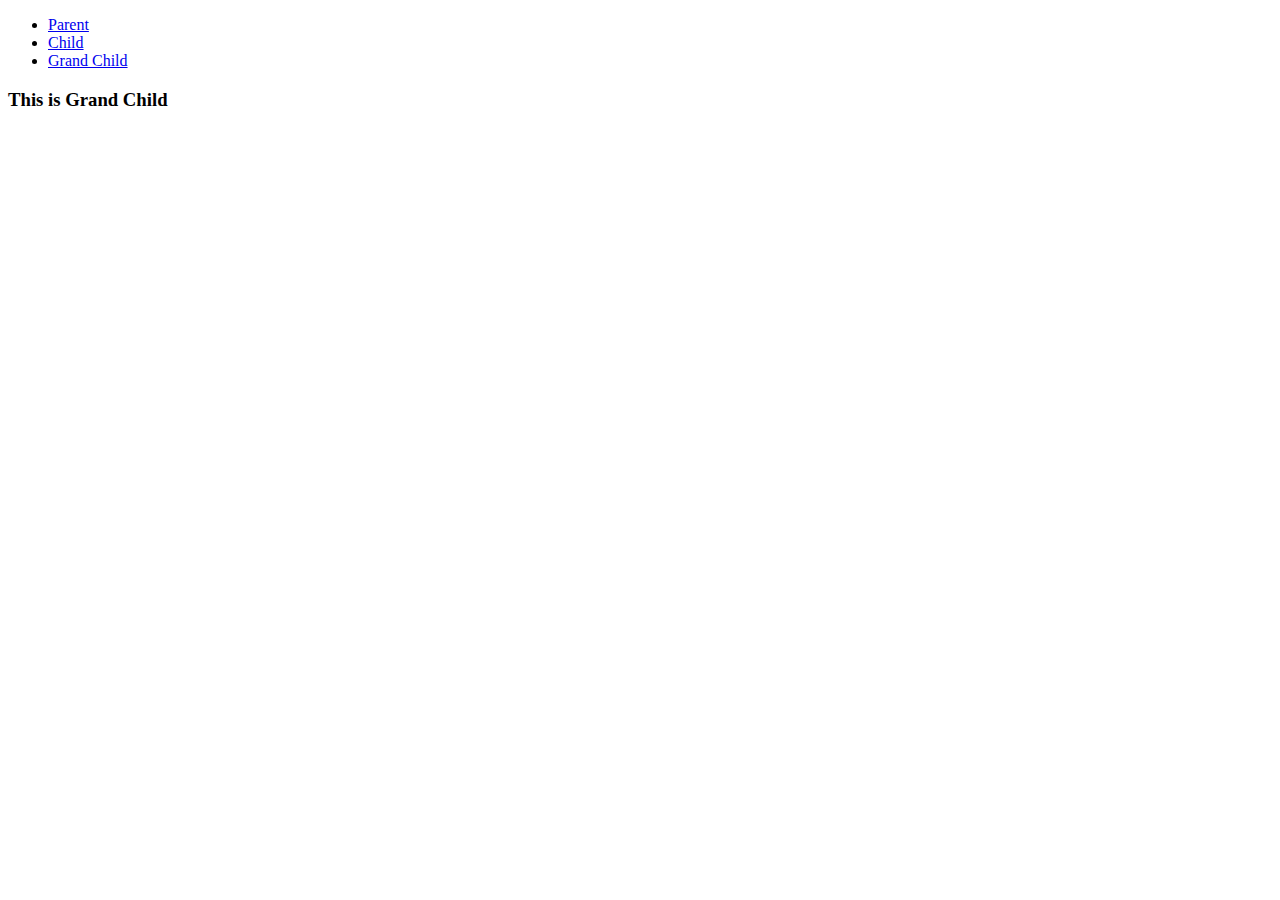
<file: Parent/child/grandchild/grandchild.html>
<!DOCTYPE html>
<html lang="en">
<head>
    <meta charset="UTF-8">
    <meta http-equiv="X-UA-Compatible" content="IE=edge">
    <meta name="viewport" content="width=device-width, initial-scale=1.0">
    <title>Grand Child</title>
</head>
<body>
    <ul>
        <li><a href="../../parent.html">Parent</a></li>
        <li><a href="../child.html">Child</a></li>
        <li><a href="grandchild.html">Grand Child</a> </li>
    </ul>
    <h3>This is Grand Child</h3>
    
    
</body>
</html>
</file>
<file: style.css>
/* h1{
    color: brown;
    background-color: cadetblue;
    opacity: 0.2;
}

p{
    color: #d2691e;
} 

form{
    padding: 10px;
    width: 500px;
    text-align: center;
}
input{
    padding: 10px;
    margin: 10px;
    font-size: 1em;
}
input:focus{
    border-color: rgb(83, 56, 202);
}
button{
    padding: 10px;
    border-radius: 5px;
    cursor: pointer;
}
button:hover{
    background-color: cornflowerblue;
}
fieldset{
    border-radius: 10px;
}
legend{
    background-color: darkgray;
    color: darkolivegreen;
    
}
label{
    display: inline-block;
    text-align: left;
}

body{
    background-color:lightblue
}

.black{
    background-color: black;
    height: 100px;
    width: 100px;
    display: inline-block;
    margin: 5px 10px 5px 10px;
}

.white{
    background-color: white;
    height: 100px;
    width: 100px;
    display: inline-block;
    margin: 5px 10px 5px 10px;
}
.horse{
    position: absolute;
    top: 110px;
    left: 180px;
}
.gototop{
    position: fixed;
    bottom: 10px;
    right: 30px;

}
.first{
    background-color: lightcoral;
    width: 300px;
    height: 50px;
    float: left;
}
.second{
    background-color:lightsalmon;
    width: 120px;
    height: 50px;
    float: left;
}
p{
    clear: both;
}*/

body {
    width: 90%;
    margin: 0 auto;
}
#content {
    overflow: auto;
}
#nav, #feature, #footer {
    margin: 1%;
}
.column1, .column2, .column3 {
    width: 31.3%;
    float: left;
    margin: 1%;
}
.column3 {
    margin-right: 0%;
}
li {
    display: inline;
    padding: 0.5em;
}
#nav, #footer {
    background-color: #efefef;
    padding: 0.5em 0;
}
#feature, .article {
    height: 10em;
    margin-bottom: 1em;
    background-color: #efefef;
}
</file>
<file: Html, css, javascript/style.css>
@charset "utf-8"

 body{
 	font-family: 'Pattaya', sans-serif;
 }

 #nav{
 	background: black;
 	width: 100%;
 	height: 60px;
 	line-height: 60px;
 }
</file>
<file: javascript/style.css>
/* .main{
    border: 2px solid grey;
    width: 250px;
    margin: 0 auto;
    text-align: center;
}
.result{
    width: 95%;
    background-color: gray;
    color: black;
    height: 30px;
}
.clearbtn{
    width: 95%;
    margin-top: 10px;
    background-color: gray;
}
.btn{
    background-color: gray;
    width: 55px;
    margin: 1px;
}
.otherbtn{
    background-color: gray;
    width: 47%;
    margin: 1px;
} */

/* .hidden{
    display: none;
}
.image{
    width: 500px;
    height: 500px;
} */
</file>
<file: Periodic Table Assignment/style.css>
*{
    font-family:sans-serif;
}
table{
    width: 300px;
    text-align: center;
    border: 2px solid black;
    border-collapse: collapse;
}
td{
    padding: 5px;
}
tr:hover{
    background-color: coral;
}
td:hover{
    background-color: cyan;
}
h1{
    background-color: darkgoldenrod;
    text-align: center;
    padding: 5px 10px 5px 10px;
    margin: 20px 30px 20px 30px;
}
</file>
<file: anchorwebsite/public/style.css>
.nav-item a:active{
    color: blue;
}
.nav-item a{
    color: black;
}
</file>
<file: WebDevelopmentProject/public/style.css>
/* For desktop: */
.col-1 {width: 8.33%;}
.col-2 {width: 16.66%;}
.col-3 {width: 25%;}
.col-4 {width: 33.33%;}
.col-5 {width: 41.66%;}
.col-6 {width: 50%;}
.col-7 {width: 58.33%;}
.col-8 {width: 66.66%;}
.col-9 {width: 75%;}
.col-10 {width: 83.33%;}
.col-11 {width: 91.66%;}
.col-12 {width: 100%;}

@media only screen and (max-width: 768px) {
  /* For mobile phones: */
  [class*="col-"] {
    width: 100%;

  }
}
</file>
